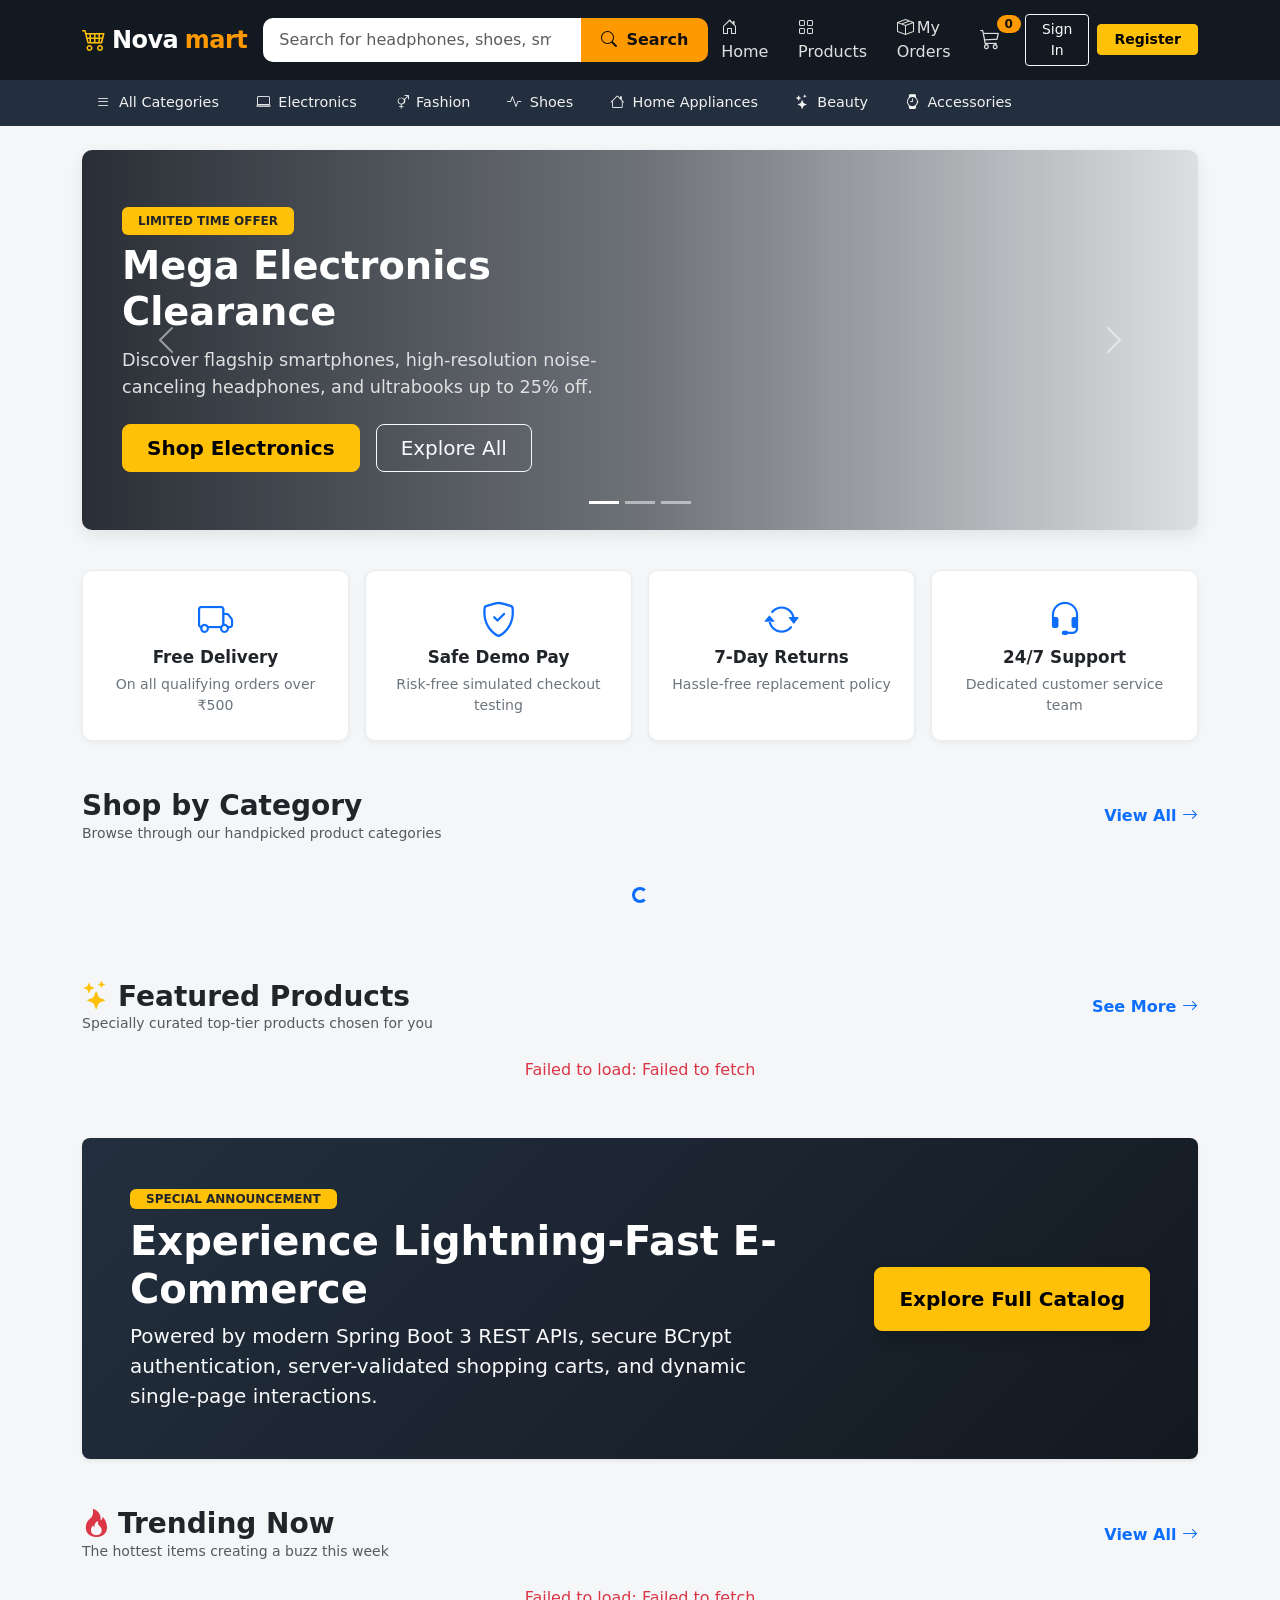
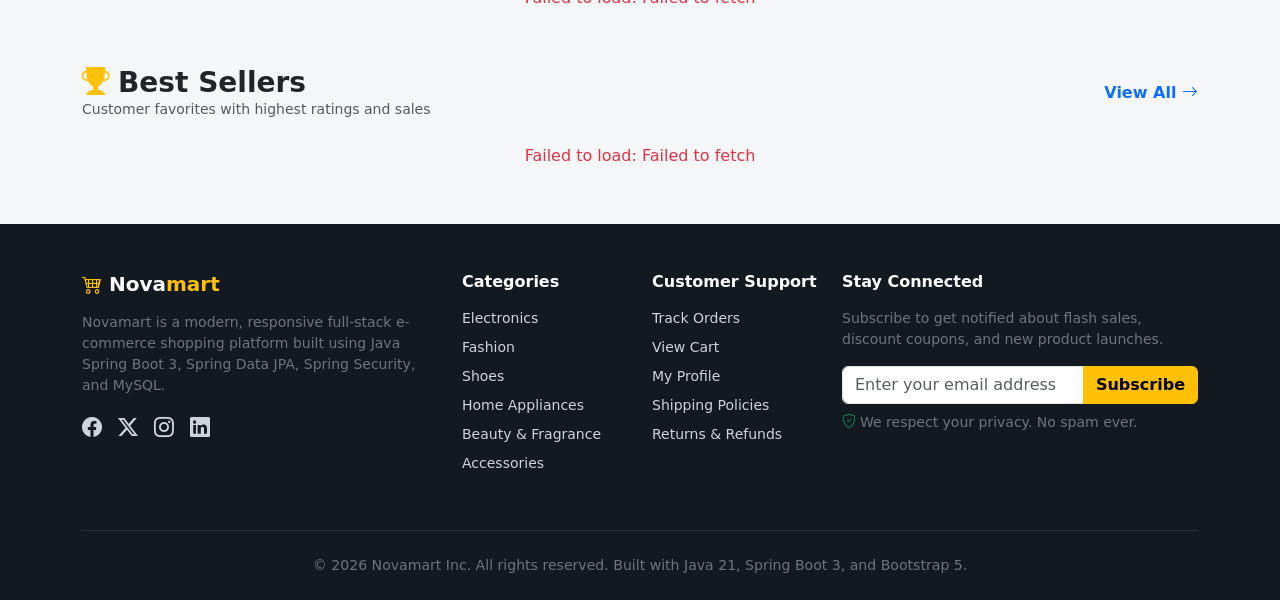
<file: frontend/index.html>
<!DOCTYPE html>
<html lang="en">
<head>
  <meta charset="UTF-8">
  <meta name="viewport" content="width=device-width, initial-scale=1.0">
  <title>Novamart — Premium Online Shopping Platform</title>
  <!-- Bootstrap 5 CSS -->
  <link href="https://cdn.jsdelivr.net/npm/bootstrap@5.3.3/dist/css/bootstrap.min.css" rel="stylesheet">
  <!-- Bootstrap Icons -->
  <link href="https://cdn.jsdelivr.net/npm/bootstrap-icons@1.11.3/font/bootstrap-icons.min.css" rel="stylesheet">
  <!-- Custom CSS -->
  <link rel="stylesheet" href="css/style.css">
</head>
<body>

  <!-- Top Navigation Bar -->
  <nav class="navbar navbar-expand-lg navbar-dark navbar-top sticky-top">
    <div class="container">
      <a class="navbar-brand brand-logo" href="index.html">
        <i class="bi bi-cart4 text-warning"></i> Nova<span class="logo-accent">mart</span>
      </a>

      <button class="navbar-toggler border-0" type="button" data-bs-toggle="collapse" data-bs-target="#navMainContent" aria-controls="navMainContent" aria-expanded="false" aria-label="Toggle navigation">
        <span class="navbar-toggler-icon"></span>
      </button>

      <div class="collapse navbar-collapse" id="navMainContent">
        <!-- Global Search Bar -->
        <form class="d-flex mx-auto nav-search-bar my-2 my-lg-0" id="globalSearchForm">
          <div class="input-group">
            <input class="form-control" type="search" id="globalSearchInput" placeholder="Search for headphones, shoes, smartphones, apparel..." aria-label="Search">
            <button class="btn btn-search" type="submit">
              <i class="bi bi-search me-1"></i> Search
            </button>
          </div>
        </form>

        <!-- Right Action Links -->
        <ul class="navbar-nav align-items-lg-center gap-1">
          <li class="nav-item">
            <a class="nav-link nav-link-custom" href="index.html"><i class="bi bi-house-door me-1"></i>Home</a>
          </li>
          <li class="nav-item">
            <a class="nav-link nav-link-custom" href="products.html"><i class="bi bi-grid me-1"></i>Products</a>
          </li>
          <li class="nav-item">
            <a class="nav-link nav-link-custom" href="orders.html"><i class="bi bi-box-seam me-1"></i>My Orders</a>
          </li>
          <li class="nav-item">
            <a class="nav-link nav-link-custom cart-btn-link" href="cart.html">
              <i class="bi bi-cart3 fs-5"></i>
              <span class="d-lg-none">Cart</span>
              <span class="cart-badge-pill" id="cartBadge">0</span>
            </a>
          </li>
          <!-- User / Auth container populated via JavaScript -->
          <li class="nav-item ms-lg-2" id="navUserContainer">
            <a href="login.html" class="btn btn-outline-light btn-sm px-3">Sign In</a>
          </li>
        </ul>
      </div>
    </div>
  </nav>

  <!-- Secondary Category Shortcut Strip -->
  <div class="navbar-categories-bar">
    <div class="container d-flex gap-2">
      <a href="products.html"><i class="bi bi-list me-1"></i> All Categories</a>
      <a href="products.html?categoryId=1"><i class="bi bi-laptop me-1"></i> Electronics</a>
      <a href="products.html?categoryId=2"><i class="bi bi-gender-ambiguous me-1"></i> Fashion</a>
      <a href="products.html?categoryId=3"><i class="bi bi-activity me-1"></i> Shoes</a>
      <a href="products.html?categoryId=4"><i class="bi bi-house me-1"></i> Home Appliances</a>
      <a href="products.html?categoryId=5"><i class="bi bi-stars me-1"></i> Beauty</a>
      <a href="products.html?categoryId=6"><i class="bi bi-watch me-1"></i> Accessories</a>
    </div>
  </div>

  <main>
    <div class="container">
      <!-- Hero Banner Carousel -->
      <div id="heroCarousel" class="carousel slide hero-banner-carousel" data-bs-ride="carousel">
        <div class="carousel-indicators">
          <button type="button" data-bs-target="#heroCarousel" data-bs-slide-to="0" class="active" aria-current="true" aria-label="Slide 1"></button>
          <button type="button" data-bs-target="#heroCarousel" data-bs-slide-to="1" aria-label="Slide 2"></button>
          <button type="button" data-bs-target="#heroCarousel" data-bs-slide-to="2" aria-label="Slide 3"></button>
        </div>
        <div class="carousel-inner">
          <div class="carousel-item active">
            <div class="hero-slide" style="background-image: url('https://images.unsplash.com/photo-1505740420928-5e560c06d30e?auto=format&fit=crop&w=1400&q=80');">
              <div class="hero-overlay"></div>
              <div class="hero-content">
                <span class="badge bg-warning text-dark px-3 py-2 fw-bold mb-2">LIMITED TIME OFFER</span>
                <h1>Mega Electronics Clearance</h1>
                <p>Discover flagship smartphones, high-resolution noise-canceling headphones, and ultrabooks up to 25% off.</p>
                <div class="d-flex gap-3">
                  <a href="products.html?categoryId=1" class="btn btn-warning btn-lg fw-bold px-4">Shop Electronics</a>
                  <a href="products.html" class="btn btn-outline-light btn-lg px-4">Explore All</a>
                </div>
              </div>
            </div>
          </div>
          <div class="carousel-item">
            <div class="hero-slide" style="background-image: url('https://images.unsplash.com/photo-1445205170230-053b83016050?auto=format&fit=crop&w=1400&q=80');">
              <div class="hero-overlay"></div>
              <div class="hero-content">
                <span class="badge bg-danger px-3 py-2 fw-bold mb-2">AUTUMN COLLECTION</span>
                <h1>Modern Fashion & Designer Apparel</h1>
                <p>Upgrade your everyday wardrobe with premium fabrics, tailored denim, and cozy merino knitwear.</p>
                <div class="d-flex gap-3">
                  <a href="products.html?categoryId=2" class="btn btn-danger btn-lg fw-bold px-4">Shop Fashion</a>
                  <a href="products.html" class="btn btn-outline-light btn-lg px-4">All Deals</a>
                </div>
              </div>
            </div>
          </div>
          <div class="carousel-item">
            <div class="hero-slide" style="background-image: url('https://images.unsplash.com/photo-1542291026-7eec264c27ff?auto=format&fit=crop&w=1400&q=80');">
              <div class="hero-overlay"></div>
              <div class="hero-content">
                <span class="badge bg-primary px-3 py-2 fw-bold mb-2">ATHLETIC GEAR</span>
                <h1>Step into Supreme Comfort</h1>
                <p>Performance running footwear, leather boots, and classic casual sneakers designed for maximum durability.</p>
                <div class="d-flex gap-3">
                  <a href="products.html?categoryId=3" class="btn btn-primary btn-lg fw-bold px-4">Shop Shoes</a>
                  <a href="products.html" class="btn btn-outline-light btn-lg px-4">Browse Catalog</a>
                </div>
              </div>
            </div>
          </div>
        </div>
        <button class="carousel-control-prev" type="button" data-bs-target="#heroCarousel" data-bs-slide="prev">
          <span class="carousel-control-prev-icon" aria-hidden="true"></span>
          <span class="visually-hidden">Previous</span>
        </button>
        <button class="carousel-control-next" type="button" data-bs-target="#heroCarousel" data-bs-slide="next">
          <span class="carousel-control-next-icon" aria-hidden="true"></span>
          <span class="visually-hidden">Next</span>
        </button>
      </div>

      <!-- Trust Badges Strip -->
      <div class="row g-3 my-4">
        <div class="col-6 col-md-3">
          <div class="feature-box">
            <i class="bi bi-truck"></i>
            <h5>Free Delivery</h5>
            <p>On all qualifying orders over ₹500</p>
          </div>
        </div>
        <div class="col-6 col-md-3">
          <div class="feature-box">
            <i class="bi bi-shield-check"></i>
            <h5>Safe Demo Pay</h5>
            <p>Risk-free simulated checkout testing</p>
          </div>
        </div>
        <div class="col-6 col-md-3">
          <div class="feature-box">
            <i class="bi bi-arrow-repeat"></i>
            <h5>7-Day Returns</h5>
            <p>Hassle-free replacement policy</p>
          </div>
        </div>
        <div class="col-6 col-md-3">
          <div class="feature-box">
            <i class="bi bi-headset"></i>
            <h5>24/7 Support</h5>
            <p>Dedicated customer service team</p>
          </div>
        </div>
      </div>

      <!-- Popular Categories Section -->
      <section class="my-5">
        <div class="d-flex justify-content-between align-items-center mb-3">
          <div>
            <h3 class="fw-bold mb-0">Shop by Category</h3>
            <p class="text-muted small mb-0">Browse through our handpicked product categories</p>
          </div>
          <a href="products.html" class="text-decoration-none fw-semibold">View All <i class="bi bi-arrow-right"></i></a>
        </div>
        <div class="row g-3" id="homeCategoriesGrid">
          <!-- Populated dynamically via JS -->
          <div class="col-12 text-center py-4">
            <div class="spinner-border spinner-border-sm text-primary"></div>
          </div>
        </div>
      </section>

      <!-- Featured Products Section -->
      <section class="my-5">
        <div class="d-flex justify-content-between align-items-center mb-3">
          <div>
            <h3 class="fw-bold mb-0"><i class="bi bi-stars text-warning me-2"></i>Featured Products</h3>
            <p class="text-muted small mb-0">Specially curated top-tier products chosen for you</p>
          </div>
          <a href="products.html" class="text-decoration-none fw-semibold">See More <i class="bi bi-arrow-right"></i></a>
        </div>
        <div class="row g-3" id="homeFeaturedGrid">
          <div class="col-12 text-center py-4">
            <div class="spinner-border text-primary"></div>
          </div>
        </div>
      </section>

      <!-- Promo Banner CTA -->
      <div class="p-4 p-md-5 my-5 rounded-3 text-white bg-dark shadow-sm" style="background: linear-gradient(135deg, #232f3e 0%, #131921 100%);">
        <div class="row align-items-center g-4">
          <div class="col-lg-8">
            <span class="badge bg-warning text-dark px-3 py-1 fw-bold mb-2">SPECIAL ANNOUNCEMENT</span>
            <h2 class="display-6 fw-bold">Experience Lightning-Fast E-Commerce</h2>
            <p class="lead text-light mb-0">Powered by modern Spring Boot 3 REST APIs, secure BCrypt authentication, server-validated shopping carts, and dynamic single-page interactions.</p>
          </div>
          <div class="col-lg-4 text-lg-end">
            <a href="products.html" class="btn btn-warning btn-lg fw-bold px-4 py-3 shadow">Explore Full Catalog</a>
          </div>
        </div>
      </div>

      <!-- Trending Products Section -->
      <section class="my-5">
        <div class="d-flex justify-content-between align-items-center mb-3">
          <div>
            <h3 class="fw-bold mb-0"><i class="bi bi-fire text-danger me-2"></i>Trending Now</h3>
            <p class="text-muted small mb-0">The hottest items creating a buzz this week</p>
          </div>
          <a href="products.html" class="text-decoration-none fw-semibold">View All <i class="bi bi-arrow-right"></i></a>
        </div>
        <div class="row g-3" id="homeTrendingGrid">
          <div class="col-12 text-center py-4">
            <div class="spinner-border text-primary"></div>
          </div>
        </div>
      </section>

      <!-- Best-Selling Products Section -->
      <section class="my-5">
        <div class="d-flex justify-content-between align-items-center mb-3">
          <div>
            <h3 class="fw-bold mb-0"><i class="bi bi-trophy-fill text-warning me-2"></i>Best Sellers</h3>
            <p class="text-muted small mb-0">Customer favorites with highest ratings and sales</p>
          </div>
          <a href="products.html" class="text-decoration-none fw-semibold">View All <i class="bi bi-arrow-right"></i></a>
        </div>
        <div class="row g-3" id="homeBestSellersGrid">
          <div class="col-12 text-center py-4">
            <div class="spinner-border text-primary"></div>
          </div>
        </div>
      </section>

    </div>
  </main>

  <!-- Footer -->
  <footer>
    <div class="container">
      <div class="row g-4">
        <div class="col-lg-4 col-md-6">
          <h5 class="text-white fw-bold mb-3">
            <i class="bi bi-cart4 text-warning"></i> Nova<span class="text-warning">mart</span>
          </h5>
          <p class="small text-secondary">
            Novamart is a modern, responsive full-stack e-commerce shopping platform built using Java Spring Boot 3, Spring Data JPA, Spring Security, and MySQL.
          </p>
          <div class="d-flex gap-3 fs-5 mt-3">
            <a href="#"><i class="bi bi-facebook"></i></a>
            <a href="#"><i class="bi bi-twitter-x"></i></a>
            <a href="#"><i class="bi bi-instagram"></i></a>
            <a href="#"><i class="bi bi-linkedin"></i></a>
          </div>
        </div>

        <div class="col-lg-2 col-md-6 col-6">
          <h6 class="text-white fw-bold mb-3">Categories</h6>
          <ul class="list-unstyled small">
            <li class="mb-2"><a href="products.html?categoryId=1">Electronics</a></li>
            <li class="mb-2"><a href="products.html?categoryId=2">Fashion</a></li>
            <li class="mb-2"><a href="products.html?categoryId=3">Shoes</a></li>
            <li class="mb-2"><a href="products.html?categoryId=4">Home Appliances</a></li>
            <li class="mb-2"><a href="products.html?categoryId=5">Beauty & Fragrance</a></li>
            <li class="mb-2"><a href="products.html?categoryId=6">Accessories</a></li>
          </ul>
        </div>

        <div class="col-lg-2 col-md-6 col-6">
          <h6 class="text-white fw-bold mb-3">Customer Support</h6>
          <ul class="list-unstyled small">
            <li class="mb-2"><a href="orders.html">Track Orders</a></li>
            <li class="mb-2"><a href="cart.html">View Cart</a></li>
            <li class="mb-2"><a href="profile.html">My Profile</a></li>
            <li class="mb-2"><a href="#">Shipping Policies</a></li>
            <li class="mb-2"><a href="#">Returns & Refunds</a></li>
          </ul>
        </div>

        <div class="col-lg-4 col-md-6">
          <h6 class="text-white fw-bold mb-3">Stay Connected</h6>
          <p class="small text-secondary">Subscribe to get notified about flash sales, discount coupons, and new product launches.</p>
          <div class="input-group mb-2">
            <input type="email" class="form-control" placeholder="Enter your email address">
            <button class="btn btn-warning fw-bold" type="button">Subscribe</button>
          </div>
          <div class="small text-secondary mt-2">
            <i class="bi bi-shield-check text-success me-1"></i>We respect your privacy. No spam ever.
          </div>
        </div>
      </div>

      <div class="footer-bottom">
        <p class="mb-0 text-secondary">&copy; 2026 Novamart Inc. All rights reserved. Built with Java 21, Spring Boot 3, and Bootstrap 5.</p>
      </div>
    </div>
  </footer>

  <!-- Bootstrap JS Bundle -->
  <script src="https://cdn.jsdelivr.net/npm/bootstrap@5.3.3/dist/js/bootstrap.bundle.min.js"></script>
  <!-- App JS -->
  <script src="js/app.js"></script>
  <!-- Home Page Script -->
  <script>
    document.addEventListener('DOMContentLoaded', async () => {
      // 1. Load Categories
      try {
        const catRes = await apiRequest('/categories');
        const catGrid = document.getElementById('homeCategoriesGrid');
        if (catRes && catRes.data && catGrid) {
          catGrid.innerHTML = catRes.data.map(c => `
            <div class="col-6 col-md-4 col-lg-2">
              <a href="products.html?categoryId=${c.id}" class="category-card">
                <div class="category-img-wrapper">
                  <img src="${c.imageUrl || DEFAULT_PRODUCT_IMAGE}" alt="${c.name}" onerror="this.onerror=null;this.src='${DEFAULT_PRODUCT_IMAGE}'">
                </div>
                <h6 class="category-name">${c.name}</h6>
                <div class="text-muted small">${c.productCount} items</div>
              </a>
            </div>
          `).join('');
        }
      } catch (err) {
        console.error('Failed to load categories', err);
      }

      // 2. Load Featured Products
      loadSectionProducts('/products/featured', 'homeFeaturedGrid');

      // 3. Load Trending Products
      loadSectionProducts('/products/trending', 'homeTrendingGrid');

      // 4. Load Best Sellers
      loadSectionProducts('/products/best-sellers', 'homeBestSellersGrid');
    });

    async function loadSectionProducts(endpoint, targetElementId) {
      const container = document.getElementById(targetElementId);
      if (!container) return;

      try {
        const res = await apiRequest(endpoint);
        const products = res.data || [];

        if (products.length === 0) {
          container.innerHTML = `<div class="col-12 text-center text-muted py-3">No products available in this section.</div>`;
          return;
        }

        // Show up to 4 items in section
        container.innerHTML = products.slice(0, 4).map(p => `
          <div class="col-sm-6 col-lg-3 mb-3">
            <div class="product-card">
              <div class="product-badge-group">
                ${p.discountPercent > 0 ? `<span class="badge-discount">${p.discountPercent}% OFF</span>` : ''}
              </div>
              <div class="product-img-box">
                <img src="${p.imageUrl || DEFAULT_PRODUCT_IMAGE}" alt="${p.name}" onerror="this.onerror=null;this.src='${DEFAULT_PRODUCT_IMAGE}'">
              </div>
              <div class="product-body">
                <div class="product-category-tag">${p.category ? p.category.name : 'Store'}</div>
                <a href="product-details.html?id=${p.id}" class="product-title" title="${p.name}">${p.name}</a>
                <div class="product-rating">
                  <span class="rating-stars">${renderStars(p.rating)}</span>
                  <span class="rating-count">(${p.reviewCount})</span>
                </div>
                <div class="product-pricing">
                  <span class="price-final">${formatCurrency(p.discountedPrice)}</span>
                  ${p.discountPercent > 0 ? `<span class="price-orig">${formatCurrency(p.price)}</span>` : ''}
                </div>
                <div class="product-actions">
                  <button class="btn btn-add-cart" onclick="handleAddToCart(${p.id}, 1)">
                    <i class="bi bi-cart-plus"></i> Add
                  </button>
                  <a href="product-details.html?id=${p.id}" class="btn btn-view-product" title="View Details">
                    <i class="bi bi-eye"></i>
                  </a>
                </div>
              </div>
            </div>
          </div>
        `).join('');
      } catch (err) {
        container.innerHTML = `<div class="col-12 text-danger text-center py-2">Failed to load: ${err.message}</div>`;
      }
    }
  </script>
</body>
</html>
</file>
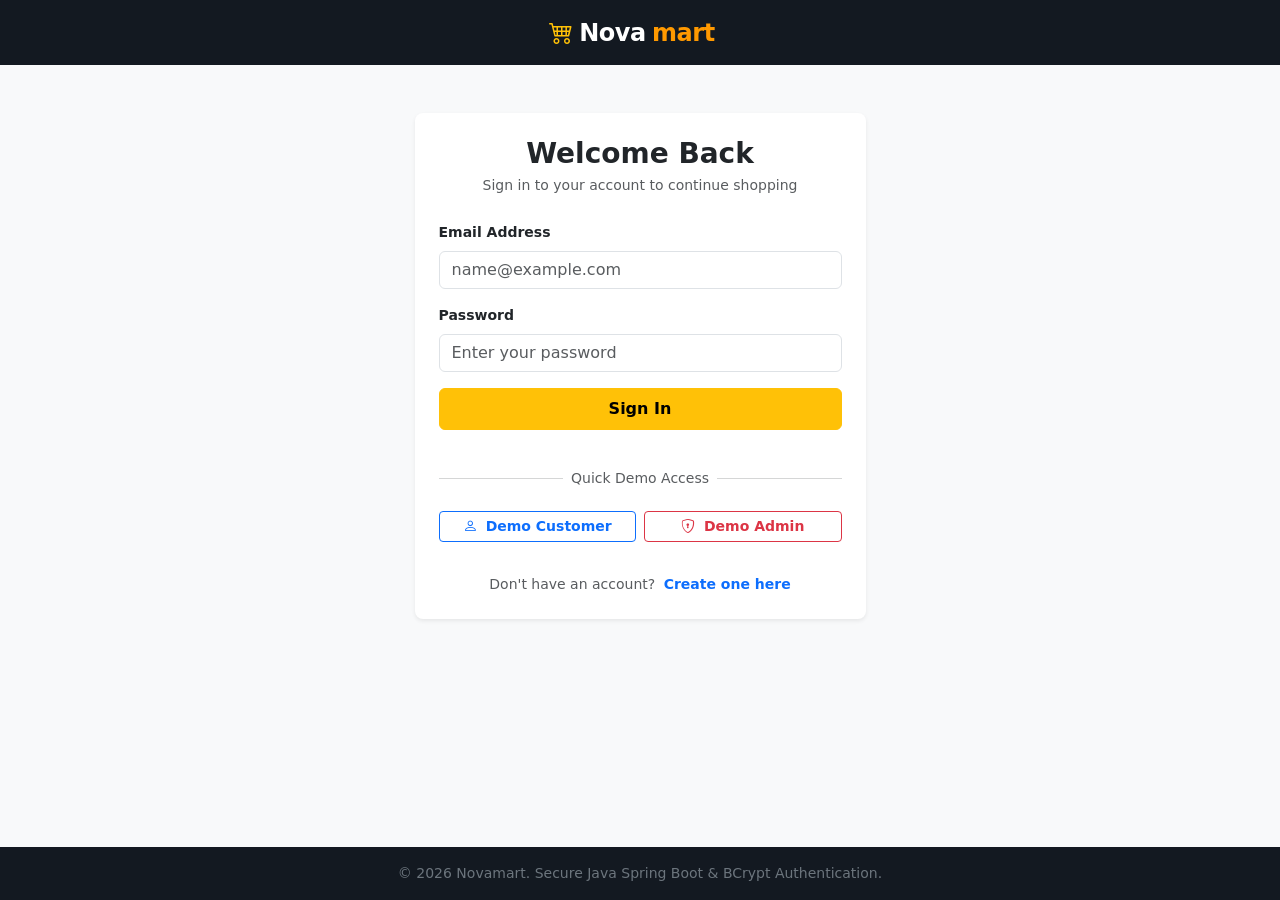
<file: frontend/admin.html>
<!DOCTYPE html>
<html lang="en">
<head>
  <meta charset="UTF-8">
  <meta name="viewport" content="width=device-width, initial-scale=1.0">
  <title>Admin Dashboard — Novamart Administration</title>
  <link href="https://cdn.jsdelivr.net/npm/bootstrap@5.3.3/dist/css/bootstrap.min.css" rel="stylesheet">
  <link href="https://cdn.jsdelivr.net/npm/bootstrap-icons@1.11.3/font/bootstrap-icons.min.css" rel="stylesheet">
  <link rel="stylesheet" href="css/style.css">
</head>
<body class="bg-light">

  <!-- Top Navigation Bar -->
  <nav class="navbar navbar-expand-lg navbar-dark navbar-top sticky-top">
    <div class="container">
      <a class="navbar-brand brand-logo" href="index.html">
        <i class="bi bi-cart4 text-warning"></i> Nova<span class="logo-accent">mart</span>
        <span class="badge bg-danger ms-2 fs-6">Admin Portal</span>
      </a>

      <button class="navbar-toggler border-0" type="button" data-bs-toggle="collapse" data-bs-target="#navMainContent">
        <span class="navbar-toggler-icon"></span>
      </button>

      <div class="collapse navbar-collapse" id="navMainContent">
        <ul class="navbar-nav ms-auto align-items-lg-center gap-2">
          <li class="nav-item"><a class="nav-link nav-link-custom" href="index.html"><i class="bi bi-shop me-1"></i>Storefront</a></li>
          <li class="nav-item"><a class="nav-link nav-link-custom" href="products.html"><i class="bi bi-grid me-1"></i>Products</a></li>
          <li class="nav-item ms-lg-2" id="navUserContainer">
            <a href="login.html" class="btn btn-outline-light btn-sm px-3">Sign In</a>
          </li>
        </ul>
      </div>
    </div>
  </nav>

  <main class="py-4">
    <div class="container">

      <!-- Header Title -->
      <div class="d-flex justify-content-between align-items-center mb-4">
        <div>
          <h2 class="fw-bold mb-0">Administrator Dashboard</h2>
          <p class="text-muted small mb-0">Manage catalog products, categories, stock, and fulfill customer orders</p>
        </div>
        <div class="d-flex gap-2">
          <button class="btn btn-primary btn-sm fw-semibold" data-bs-toggle="modal" data-bs-target="#addProductModal">
            <i class="bi bi-plus-circle me-1"></i> Add Product
          </button>
          <button class="btn btn-outline-primary btn-sm fw-semibold" data-bs-toggle="modal" data-bs-target="#addCategoryModal">
            <i class="bi bi-folder-plus me-1"></i> Add Category
          </button>
        </div>
      </div>

      <!-- Overview Stats Cards -->
      <div class="row g-3 mb-4">
        <div class="col-sm-6 col-lg-2">
          <div class="admin-stat-card">
            <div class="stat-icon primary"><i class="bi bi-boxes"></i></div>
            <div>
              <div class="stat-title">Products</div>
              <div class="stat-value" id="statTotalProducts">0</div>
            </div>
          </div>
        </div>
        <div class="col-sm-6 col-lg-2">
          <div class="admin-stat-card">
            <div class="stat-icon success"><i class="bi bi-people"></i></div>
            <div>
              <div class="stat-title">Customers</div>
              <div class="stat-value" id="statTotalCustomers">0</div>
            </div>
          </div>
        </div>
        <div class="col-sm-6 col-lg-2">
          <div class="admin-stat-card">
            <div class="stat-icon info"><i class="bi bi-receipt"></i></div>
            <div>
              <div class="stat-title">Orders</div>
              <div class="stat-value" id="statTotalOrders">0</div>
            </div>
          </div>
        </div>
        <div class="col-sm-6 col-lg-3">
          <div class="admin-stat-card">
            <div class="stat-icon success"><i class="bi bi-currency-rupee"></i></div>
            <div>
              <div class="stat-title">Total Revenue</div>
              <div class="stat-value fs-4" id="statTotalRevenue">₹0.00</div>
            </div>
          </div>
        </div>
        <div class="col-sm-6 col-lg-1-5 col-lg-3">
          <div class="admin-stat-card">
            <div class="stat-icon warning"><i class="bi bi-clock-history"></i></div>
            <div>
              <div class="stat-title">Pending Orders</div>
              <div class="stat-value" id="statPendingOrders">0</div>
            </div>
          </div>
        </div>
      </div>

      <!-- Navigation Tabs -->
      <ul class="nav nav-pills mb-3 bg-white p-2 rounded-3 shadow-sm" id="adminTab" role="tablist">
        <li class="nav-item" role="presentation">
          <button class="nav-link active fw-bold" id="products-tab" data-bs-toggle="tab" data-bs-target="#tab-products" type="button" role="tab">
            <i class="bi bi-box-seam me-1"></i> Products Catalog
          </button>
        </li>
        <li class="nav-item" role="presentation">
          <button class="nav-link fw-bold" id="orders-tab" data-bs-toggle="tab" data-bs-target="#tab-orders" type="button" role="tab">
            <i class="bi bi-cart-check me-1"></i> Customer Orders
          </button>
        </li>
        <li class="nav-item" role="presentation">
          <button class="nav-link fw-bold" id="categories-tab" data-bs-toggle="tab" data-bs-target="#tab-categories" type="button" role="tab">
            <i class="bi bi-tags me-1"></i> Categories
          </button>
        </li>
      </ul>

      <!-- Tab Contents -->
      <div class="tab-content" id="adminTabContent">

        <!-- 1. Products Tab -->
        <div class="tab-pane fade show active" id="tab-products" role="tabpanel">
          <div class="card border-0 shadow-sm rounded-3">
            <div class="card-body p-0">
              <div class="table-responsive">
                <table class="table table-hover align-middle mb-0">
                  <thead class="table-light">
                    <tr>
                      <th>ID</th>
                      <th>Product</th>
                      <th>Price</th>
                      <th>Stock</th>
                      <th>Rating</th>
                      <th>Actions</th>
                    </tr>
                  </thead>
                  <tbody id="adminProductsTableBody">
                    <tr><td colspan="6" class="text-center py-4">Loading catalog...</td></tr>
                  </tbody>
                </table>
              </div>
            </div>
          </div>
        </div>

        <!-- 2. Orders Tab -->
        <div class="tab-pane fade" id="tab-orders" role="tabpanel">
          <div class="card border-0 shadow-sm rounded-3">
            <div class="card-body p-0">
              <div class="table-responsive">
                <table class="table table-hover align-middle mb-0">
                  <thead class="table-light">
                    <tr>
                      <th>Order ID</th>
                      <th>Customer</th>
                      <th>Date</th>
                      <th>Total</th>
                      <th>Status & Lifecycle</th>
                      <th>Actions</th>
                    </tr>
                  </thead>
                  <tbody id="adminOrdersTableBody">
                    <tr><td colspan="6" class="text-center py-4">Loading orders...</td></tr>
                  </tbody>
                </table>
              </div>
            </div>
          </div>
        </div>

        <!-- 3. Categories Tab -->
        <div class="tab-pane fade" id="tab-categories" role="tabpanel">
          <div class="card border-0 shadow-sm rounded-3">
            <div class="card-body p-0">
              <div class="table-responsive">
                <table class="table table-hover align-middle mb-0">
                  <thead class="table-light">
                    <tr>
                      <th>ID</th>
                      <th>Category</th>
                      <th>Description</th>
                      <th>Products Count</th>
                      <th>Status</th>
                      <th>Actions</th>
                    </tr>
                  </thead>
                  <tbody id="adminCategoriesTableBody">
                    <tr><td colspan="6" class="text-center py-4">Loading categories...</td></tr>
                  </tbody>
                </table>
              </div>
            </div>
          </div>
        </div>

      </div>

    </div>
  </main>

  <!-- Add Product Modal -->
  <div class="modal fade" id="addProductModal" tabindex="-1">
    <div class="modal-dialog modal-lg">
      <div class="modal-content">
        <form id="addProductForm">
          <div class="modal-header">
            <h5 class="modal-title fw-bold">Add New Product</h5>
            <button type="button" class="btn-close" data-bs-dismiss="modal"></button>
          </div>
          <div class="modal-body">
            <div class="row g-3">
              <div class="col-md-8">
                <label class="form-label small fw-semibold">Product Name *</label>
                <input type="text" class="form-control" id="prodName" required placeholder="e.g. Sony WH-1000XM5">
              </div>
              <div class="col-md-4">
                <label class="form-label small fw-semibold">Category *</label>
                <select class="form-select" id="productCategorySelect" required></select>
              </div>
              <div class="col-12">
                <label class="form-label small fw-semibold">Description *</label>
                <textarea class="form-control" id="prodDesc" rows="3" required placeholder="Detailed specifications..."></textarea>
              </div>
              <div class="col-md-4">
                <label class="form-label small fw-semibold">Price (₹) *</label>
                <input type="number" step="0.01" class="form-control" id="prodPrice" required min="0.01">
              </div>
              <div class="col-md-4">
                <label class="form-label small fw-semibold">Discount (%)</label>
                <input type="number" class="form-control" id="prodDiscount" value="0" min="0" max="100">
              </div>
              <div class="col-md-4">
                <label class="form-label small fw-semibold">Stock Quantity *</label>
                <input type="number" class="form-control" id="prodStock" value="10" min="0" required>
              </div>
              <div class="col-12">
                <label class="form-label small fw-semibold">Image URL</label>
                <input type="url" class="form-control" id="prodImage" placeholder="https://images.unsplash.com/...">
              </div>
              <div class="col-12">
                <div class="d-flex gap-4">
                  <div class="form-check">
                    <input class="form-check-input" type="checkbox" id="prodFeatured">
                    <label class="form-check-label" for="prodFeatured">Featured</label>
                  </div>
                  <div class="form-check">
                    <input class="form-check-input" type="checkbox" id="prodTrending">
                    <label class="form-check-label" for="prodTrending">Trending</label>
                  </div>
                  <div class="form-check">
                    <input class="form-check-input" type="checkbox" id="prodBestSeller">
                    <label class="form-check-label" for="prodBestSeller">Best Seller</label>
                  </div>
                </div>
              </div>
            </div>
          </div>
          <div class="modal-footer">
            <button type="button" class="btn btn-secondary" data-bs-dismiss="modal">Cancel</button>
            <button type="submit" class="btn btn-primary fw-bold">Save Product</button>
          </div>
        </form>
      </div>
    </div>
  </div>

  <!-- Edit Product Modal -->
  <div class="modal fade" id="editProductModal" tabindex="-1">
    <div class="modal-dialog modal-lg">
      <div class="modal-content">
        <form id="editProductForm">
          <input type="hidden" id="editProdId">
          <div class="modal-header">
            <h5 class="modal-title fw-bold">Edit Product</h5>
            <button type="button" class="btn-close" data-bs-dismiss="modal"></button>
          </div>
          <div class="modal-body">
            <div class="row g-3">
              <div class="col-md-8">
                <label class="form-label small fw-semibold">Product Name *</label>
                <input type="text" class="form-control" id="editProdName" required>
              </div>
              <div class="col-md-4">
                <label class="form-label small fw-semibold">Category *</label>
                <select class="form-select" id="editProductCategorySelect" required></select>
              </div>
              <div class="col-12">
                <label class="form-label small fw-semibold">Description *</label>
                <textarea class="form-control" id="editProdDesc" rows="3" required></textarea>
              </div>
              <div class="col-md-4">
                <label class="form-label small fw-semibold">Price (₹) *</label>
                <input type="number" step="0.01" class="form-control" id="editProdPrice" required min="0.01">
              </div>
              <div class="col-md-4">
                <label class="form-label small fw-semibold">Discount (%)</label>
                <input type="number" class="form-control" id="editProdDiscount" min="0" max="100">
              </div>
              <div class="col-md-4">
                <label class="form-label small fw-semibold">Stock Quantity *</label>
                <input type="number" class="form-control" id="editProdStock" min="0" required>
              </div>
              <div class="col-12">
                <label class="form-label small fw-semibold">Image URL</label>
                <input type="url" class="form-control" id="editProdImage">
              </div>
              <div class="col-12">
                <div class="d-flex gap-4">
                  <div class="form-check">
                    <input class="form-check-input" type="checkbox" id="editProdFeatured">
                    <label class="form-check-label" for="editProdFeatured">Featured</label>
                  </div>
                  <div class="form-check">
                    <input class="form-check-input" type="checkbox" id="editProdTrending">
                    <label class="form-check-label" for="editProdTrending">Trending</label>
                  </div>
                  <div class="form-check">
                    <input class="form-check-input" type="checkbox" id="editProdBestSeller">
                    <label class="form-check-label" for="editProdBestSeller">Best Seller</label>
                  </div>
                </div>
              </div>
            </div>
          </div>
          <div class="modal-footer">
            <button type="button" class="btn btn-secondary" data-bs-dismiss="modal">Cancel</button>
            <button type="submit" class="btn btn-primary fw-bold">Update Product</button>
          </div>
        </form>
      </div>
    </div>
  </div>

  <!-- Add Category Modal -->
  <div class="modal fade" id="addCategoryModal" tabindex="-1">
    <div class="modal-dialog">
      <div class="modal-content">
        <form id="addCategoryForm">
          <div class="modal-header">
            <h5 class="modal-title fw-bold">Add Category</h5>
            <button type="button" class="btn-close" data-bs-dismiss="modal"></button>
          </div>
          <div class="modal-body">
            <div class="mb-3">
              <label class="form-label small fw-semibold">Category Name *</label>
              <input type="text" class="form-control" id="catName" required placeholder="e.g. Sports & Outdoors">
            </div>
            <div class="mb-3">
              <label class="form-label small fw-semibold">Description</label>
              <textarea class="form-control" id="catDesc" rows="2"></textarea>
            </div>
            <div class="mb-3">
              <label class="form-label small fw-semibold">Image URL</label>
              <input type="url" class="form-control" id="catImage">
            </div>
            <div class="form-check">
              <input class="form-check-input" type="checkbox" id="catActive" checked>
              <label class="form-check-label" for="catActive">Active Category</label>
            </div>
          </div>
          <div class="modal-footer">
            <button type="button" class="btn btn-secondary" data-bs-dismiss="modal">Cancel</button>
            <button type="submit" class="btn btn-primary fw-bold">Create Category</button>
          </div>
        </form>
      </div>
    </div>
  </div>

  <!-- Admin Order Details Modal -->
  <div class="modal fade" id="adminOrderDetailsModal" tabindex="-1">
    <div class="modal-dialog">
      <div class="modal-content">
        <div class="modal-header">
          <h5 class="modal-title fw-bold">Order Details</h5>
          <button type="button" class="btn-close" data-bs-dismiss="modal"></button>
        </div>
        <div class="modal-body" id="adminOrderDetailsContent"></div>
      </div>
    </div>
  </div>

  <script src="https://cdn.jsdelivr.net/npm/bootstrap@5.3.3/dist/js/bootstrap.bundle.min.js"></script>
  <script src="js/app.js"></script>
  <script src="js/auth.js"></script>
  <script src="js/admin.js"></script>
</body>
</html>
</file>
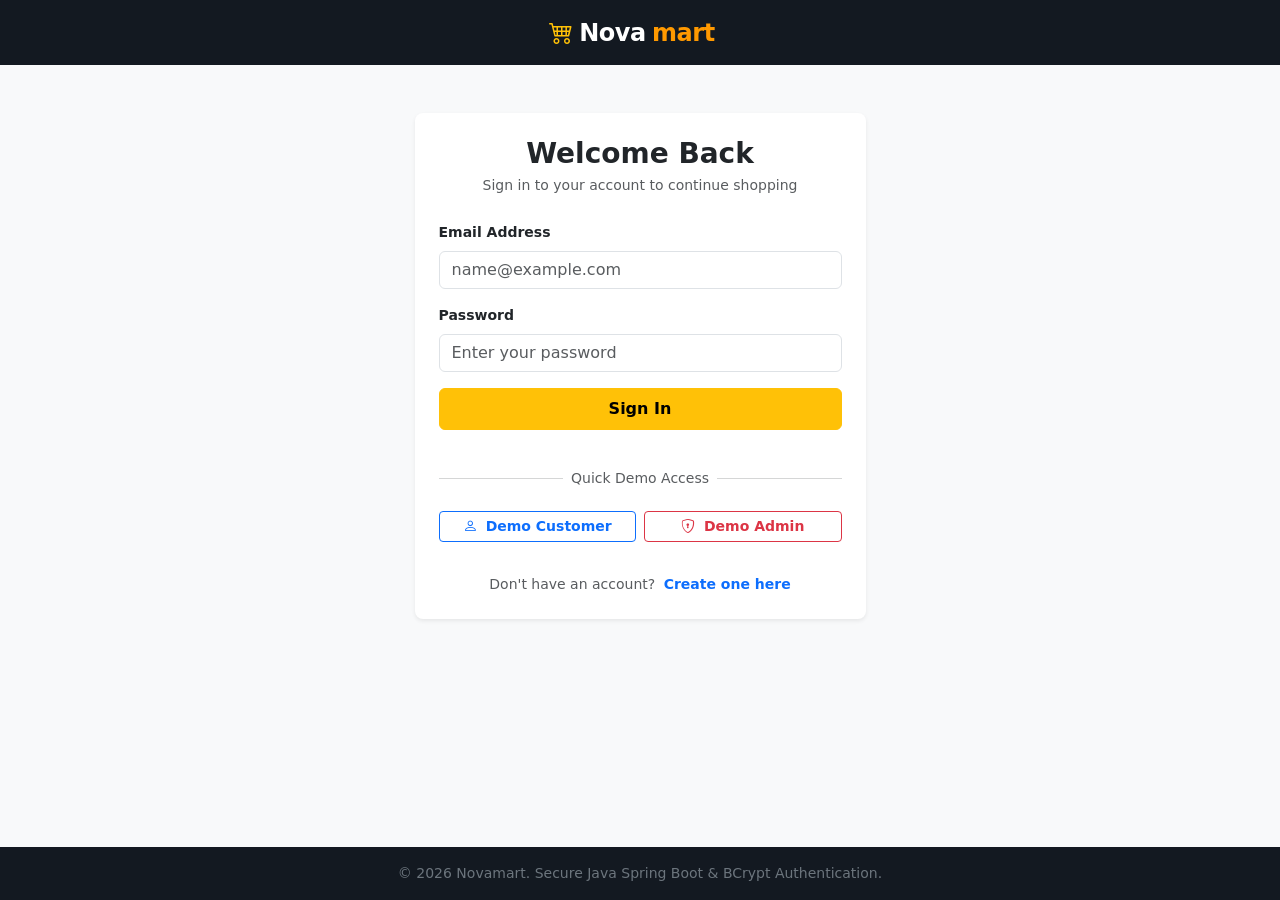
<file: frontend/cart.html>
<!DOCTYPE html>
<html lang="en">
<head>
  <meta charset="UTF-8">
  <meta name="viewport" content="width=device-width, initial-scale=1.0">
  <title>Shopping Cart — Novamart</title>
  <link href="https://cdn.jsdelivr.net/npm/bootstrap@5.3.3/dist/css/bootstrap.min.css" rel="stylesheet">
  <link href="https://cdn.jsdelivr.net/npm/bootstrap-icons@1.11.3/font/bootstrap-icons.min.css" rel="stylesheet">
  <link rel="stylesheet" href="css/style.css">
</head>
<body>

  <!-- Top Navigation Bar -->
  <nav class="navbar navbar-expand-lg navbar-dark navbar-top sticky-top">
    <div class="container">
      <a class="navbar-brand brand-logo" href="index.html">
        <i class="bi bi-cart4 text-warning"></i> Nova<span class="logo-accent">mart</span>
      </a>

      <button class="navbar-toggler border-0" type="button" data-bs-toggle="collapse" data-bs-target="#navMainContent">
        <span class="navbar-toggler-icon"></span>
      </button>

      <div class="collapse navbar-collapse" id="navMainContent">
        <form class="d-flex mx-auto nav-search-bar my-2 my-lg-0" id="globalSearchForm">
          <div class="input-group">
            <input class="form-control" type="search" id="globalSearchInput" placeholder="Search products..." aria-label="Search">
            <button class="btn btn-search" type="submit">
              <i class="bi bi-search me-1"></i> Search
            </button>
          </div>
        </form>

        <ul class="navbar-nav align-items-lg-center gap-1">
          <li class="nav-item"><a class="nav-link nav-link-custom" href="index.html">Home</a></li>
          <li class="nav-item"><a class="nav-link nav-link-custom" href="products.html">Products</a></li>
          <li class="nav-item"><a class="nav-link nav-link-custom" href="orders.html">My Orders</a></li>
          <li class="nav-item">
            <a class="nav-link nav-link-custom cart-btn-link active" href="cart.html">
              <i class="bi bi-cart3 fs-5"></i>
              <span class="d-lg-none">Cart</span>
              <span class="cart-badge-pill" id="cartBadge">0</span>
            </a>
          </li>
          <li class="nav-item ms-lg-2" id="navUserContainer">
            <a href="login.html" class="btn btn-outline-light btn-sm px-3">Sign In</a>
          </li>
        </ul>
      </div>
    </div>
  </nav>

  <main class="py-4">
    <div class="container">
      <!-- Breadcrumb -->
      <nav aria-label="breadcrumb" class="mb-3">
        <ol class="breadcrumb small">
          <li class="breadcrumb-item"><a href="index.html" class="text-decoration-none">Home</a></li>
          <li class="breadcrumb-item active" aria-current="page">Shopping Cart</li>
        </ol>
      </nav>

      <!-- Cart Dynamic Container -->
      <div id="cartMainContainer">
        <div class="col-12 text-center py-5">
          <div class="spinner-border text-primary" role="status">
            <span class="visually-hidden">Loading cart...</span>
          </div>
          <p class="mt-2 text-muted">Retrieving cart contents...</p>
        </div>
      </div>

    </div>
  </main>

  <!-- Footer -->
  <footer>
    <div class="container text-center">
      <p class="mb-0 text-secondary small">&copy; 2026 Novamart Inc. All rights reserved.</p>
    </div>
  </footer>

  <script src="https://cdn.jsdelivr.net/npm/bootstrap@5.3.3/dist/js/bootstrap.bundle.min.js"></script>
  <script src="js/app.js"></script>
  <script src="js/auth.js"></script>
  <script src="js/cart.js"></script>
</body>
</html>
</file>
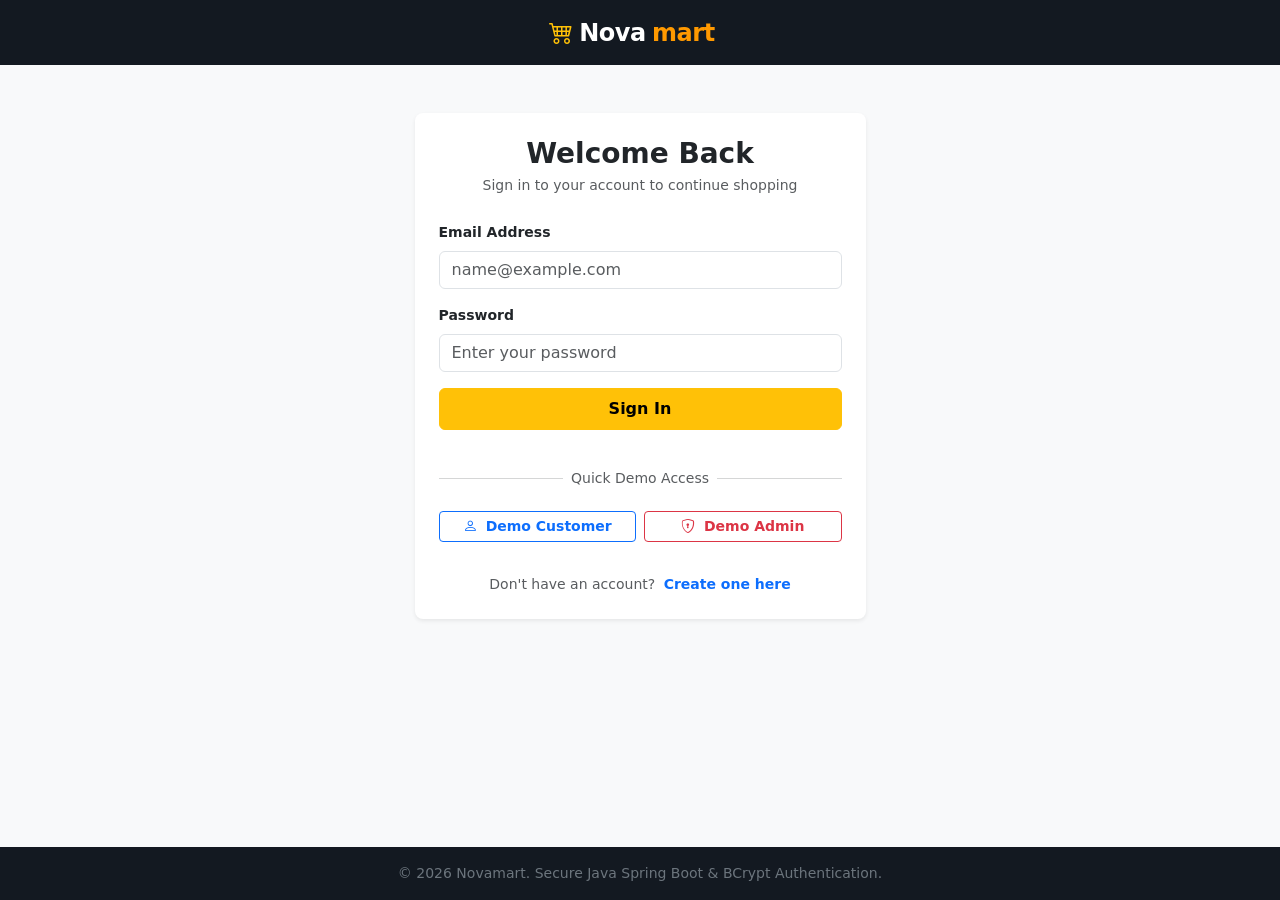
<file: frontend/checkout.html>
<!DOCTYPE html>
<html lang="en">
<head>
  <meta charset="UTF-8">
  <meta name="viewport" content="width=device-width, initial-scale=1.0">
  <title>Checkout & Payment — Novamart</title>
  <link href="https://cdn.jsdelivr.net/npm/bootstrap@5.3.3/dist/css/bootstrap.min.css" rel="stylesheet">
  <link href="https://cdn.jsdelivr.net/npm/bootstrap-icons@1.11.3/font/bootstrap-icons.min.css" rel="stylesheet">
  <link rel="stylesheet" href="css/style.css">
</head>
<body>

  <!-- Top Navigation Bar -->
  <nav class="navbar navbar-expand-lg navbar-dark navbar-top sticky-top">
    <div class="container">
      <a class="navbar-brand brand-logo" href="index.html">
        <i class="bi bi-cart4 text-warning"></i> Nova<span class="logo-accent">mart</span>
      </a>

      <button class="navbar-toggler border-0" type="button" data-bs-toggle="collapse" data-bs-target="#navMainContent">
        <span class="navbar-toggler-icon"></span>
      </button>

      <div class="collapse navbar-collapse" id="navMainContent">
        <ul class="navbar-nav ms-auto align-items-lg-center gap-1">
          <li class="nav-item"><a class="nav-link nav-link-custom" href="index.html">Home</a></li>
          <li class="nav-item"><a class="nav-link nav-link-custom" href="products.html">Products</a></li>
          <li class="nav-item"><a class="nav-link nav-link-custom" href="orders.html">My Orders</a></li>
          <li class="nav-item">
            <a class="nav-link nav-link-custom cart-btn-link" href="cart.html">
              <i class="bi bi-cart3 fs-5"></i>
              <span class="d-lg-none">Cart</span>
              <span class="cart-badge-pill" id="cartBadge">0</span>
            </a>
          </li>
          <li class="nav-item ms-lg-2" id="navUserContainer">
            <a href="login.html" class="btn btn-outline-light btn-sm px-3">Sign In</a>
          </li>
        </ul>
      </div>
    </div>
  </nav>

  <main class="py-4">
    <div class="container">
      <nav aria-label="breadcrumb" class="mb-3">
        <ol class="breadcrumb small">
          <li class="breadcrumb-item"><a href="index.html" class="text-decoration-none">Home</a></li>
          <li class="breadcrumb-item"><a href="cart.html" class="text-decoration-none">Cart</a></li>
          <li class="breadcrumb-item active" aria-current="page">Checkout</li>
        </ol>
      </nav>

      <div class="row g-4">
        <!-- Left: Shipping Address & Mock Payment -->
        <div class="col-lg-8">
          <form id="checkoutForm">
            <!-- Shipping Information Card -->
            <div class="card border-0 shadow-sm rounded-3 p-4 mb-4">
              <h5 class="fw-bold mb-3 border-bottom pb-2">
                <i class="bi bi-geo-alt text-primary me-2"></i>1. Shipping Address
              </h5>

              <div class="alert alert-danger d-none" id="checkoutAlert"></div>

              <div class="row g-3">
                <div class="col-md-6">
                  <label class="form-label fw-semibold small">Full Name *</label>
                  <input type="text" class="form-control" id="shipFullName" required placeholder="e.g. John Doe">
                </div>
                <div class="col-md-6">
                  <label class="form-label fw-semibold small">Phone Number *</label>
                  <input type="tel" class="form-control" id="shipPhone" required placeholder="e.g. +91 9876543210">
                </div>
                <div class="col-12">
                  <label class="form-label fw-semibold small">Street Address *</label>
                  <input type="text" class="form-control" id="shipStreet" required placeholder="Flat / House No., Apartment, Street">
                </div>
                <div class="col-md-4">
                  <label class="form-label fw-semibold small">City *</label>
                  <input type="text" class="form-control" id="shipCity" required placeholder="e.g. Mumbai">
                </div>
                <div class="col-md-4">
                  <label class="form-label fw-semibold small">State *</label>
                  <input type="text" class="form-control" id="shipState" required placeholder="e.g. Maharashtra">
                </div>
                <div class="col-md-4">
                  <label class="form-label fw-semibold small">ZIP / Postal Code *</label>
                  <input type="text" class="form-control" id="shipZip" required placeholder="e.g. 400001">
                </div>
                <div class="col-md-6">
                  <label class="form-label fw-semibold small">Country</label>
                  <input type="text" class="form-control" id="shipCountry" value="India" readonly>
                </div>
              </div>
            </div>

            <!-- Payment Method Card -->
            <div class="card border-0 shadow-sm rounded-3 p-4 mb-4">
              <h5 class="fw-bold mb-3 border-bottom pb-2">
                <i class="bi bi-credit-card text-success me-2"></i>2. Payment Method
              </h5>

              <div class="demo-payment-pill">
                <i class="bi bi-info-circle-fill me-1"></i>
                <strong>Notice:</strong> This is a secure <strong>Demo Payment System</strong>. No real credit card or bank account will be charged.
              </div>

              <!-- Payment Method Radios -->
              <div class="list-group mb-3">
                <label class="list-group-item d-flex align-items-center gap-3">
                  <input class="form-check-input flex-shrink-0" type="radio" name="paymentMethod" value="DEMO_CARD" checked>
                  <div>
                    <strong>Demo Credit / Debit Card</strong>
                    <div class="text-muted small">Instant simulated authorization (Visa, Mastercard, RuPay)</div>
                  </div>
                </label>
                <label class="list-group-item d-flex align-items-center gap-3">
                  <input class="form-check-input flex-shrink-0" type="radio" name="paymentMethod" value="DEMO_UPI">
                  <div>
                    <strong>Demo UPI / QR Code</strong>
                    <div class="text-muted small">Simulated Instant UPI payment (GPay, PhonePe, Paytm)</div>
                  </div>
                </label>
                <label class="list-group-item d-flex align-items-center gap-3">
                  <input class="form-check-input flex-shrink-0" type="radio" name="paymentMethod" value="DEMO_COD">
                  <div>
                    <strong>Cash on Delivery (Demo COD)</strong>
                    <div class="text-muted small">Pay when product is delivered</div>
                  </div>
                </label>
              </div>

              <!-- Mock Card Inputs Box -->
              <div id="mockCardDetailsBox" class="border rounded p-3 bg-light">
                <div class="row g-2">
                  <div class="col-12">
                    <label class="form-label small fw-semibold text-muted">Demo Card Number</label>
                    <input type="text" class="form-control form-control-sm" value="4111 2222 3333 4444" readonly>
                  </div>
                  <div class="col-6">
                    <label class="form-label small fw-semibold text-muted">Expiry</label>
                    <input type="text" class="form-control form-control-sm" value="12/28" readonly>
                  </div>
                  <div class="col-6">
                    <label class="form-label small fw-semibold text-muted">CVV</label>
                    <input type="password" class="form-control form-control-sm" value="123" readonly>
                  </div>
                </div>
              </div>

              <!-- Mock UPI Box -->
              <div id="mockUpiDetailsBox" class="border rounded p-3 bg-light d-none">
                <label class="form-label small fw-semibold text-muted">Demo UPI ID</label>
                <input type="text" class="form-control form-control-sm" value="customer@okhdfcbank" readonly>
              </div>

            </div>

            <!-- Submit Button -->
            <div class="d-grid">
              <button type="submit" class="btn btn-warning btn-lg fw-bold py-3 shadow-sm" id="btnPlaceOrder">
                <i class="bi bi-shield-check me-2"></i>Pay & Place Order
              </button>
            </div>
          </form>
        </div>

        <!-- Right: Order Summary Sidebar -->
        <div class="col-lg-4">
          <div class="summary-card">
            <h5 class="fw-bold mb-3 border-bottom pb-2">Order Items</h5>
            <div id="checkoutItemsList" style="max-height: 250px; overflow-y: auto;">
              <!-- Items list -->
            </div>

            <div class="summary-line mt-3">
              <span class="text-muted">Subtotal:</span>
              <span id="checkoutSubtotal">₹0.00</span>
            </div>
            <div class="summary-line text-success">
              <span>Total Discount:</span>
              <span id="checkoutDiscount">-₹0.00</span>
            </div>
            <div class="summary-line">
              <span class="text-muted">Delivery Fee:</span>
              <span id="checkoutShipping">₹0.00</span>
            </div>

            <div class="summary-total">
              <span>Order Total:</span>
              <span class="text-primary" id="checkoutTotal">₹0.00</span>
            </div>

            <div class="text-center mt-3 text-muted" style="font-size: 0.8rem;">
              <i class="bi bi-lock-fill text-success me-1"></i>256-Bit SSL Encrypted Checkout
            </div>
          </div>
        </div>

      </div>
    </div>
  </main>

  <!-- Order Success Modal -->
  <div class="modal fade" id="orderSuccessModal" tabindex="-1" aria-hidden="true">
    <div class="modal-dialog modal-dialog-centered">
      <div class="modal-content border-0 shadow-lg text-center p-4">
        <div class="mb-3">
          <i class="bi bi-check-circle-fill text-success" style="font-size: 4rem;"></i>
        </div>
        <h3 class="fw-bold mb-1">Order Placed Successfully!</h3>
        <p class="text-muted mb-3">Thank you for your purchase. Your order has been confirmed.</p>

        <div class="bg-light p-3 rounded-3 text-start small mb-4">
          <div class="mb-1"><strong>Order ID:</strong> <span id="modalOrderNumber" class="text-primary fw-bold"></span></div>
          <div class="mb-1"><strong>Amount Paid:</strong> <span id="modalOrderTotal" class="fw-bold"></span></div>
          <div><strong>Shipping To:</strong> <span id="modalOrderAddress"></span></div>
        </div>

        <div class="d-flex gap-2">
          <a href="orders.html" class="btn btn-primary flex-grow-1 fw-bold">
            <i class="bi bi-box-seam me-1"></i> View My Orders
          </a>
          <a href="products.html" class="btn btn-outline-secondary flex-grow-1">
            Continue Shopping
          </a>
        </div>
      </div>
    </div>
  </div>

  <!-- Footer -->
  <footer>
    <div class="container text-center">
      <p class="mb-0 text-secondary small">&copy; 2026 Novamart Inc. All rights reserved.</p>
    </div>
  </footer>

  <script src="https://cdn.jsdelivr.net/npm/bootstrap@5.3.3/dist/js/bootstrap.bundle.min.js"></script>
  <script src="js/app.js"></script>
  <script src="js/auth.js"></script>
  <script src="js/checkout.js"></script>
</body>
</html>
</file>
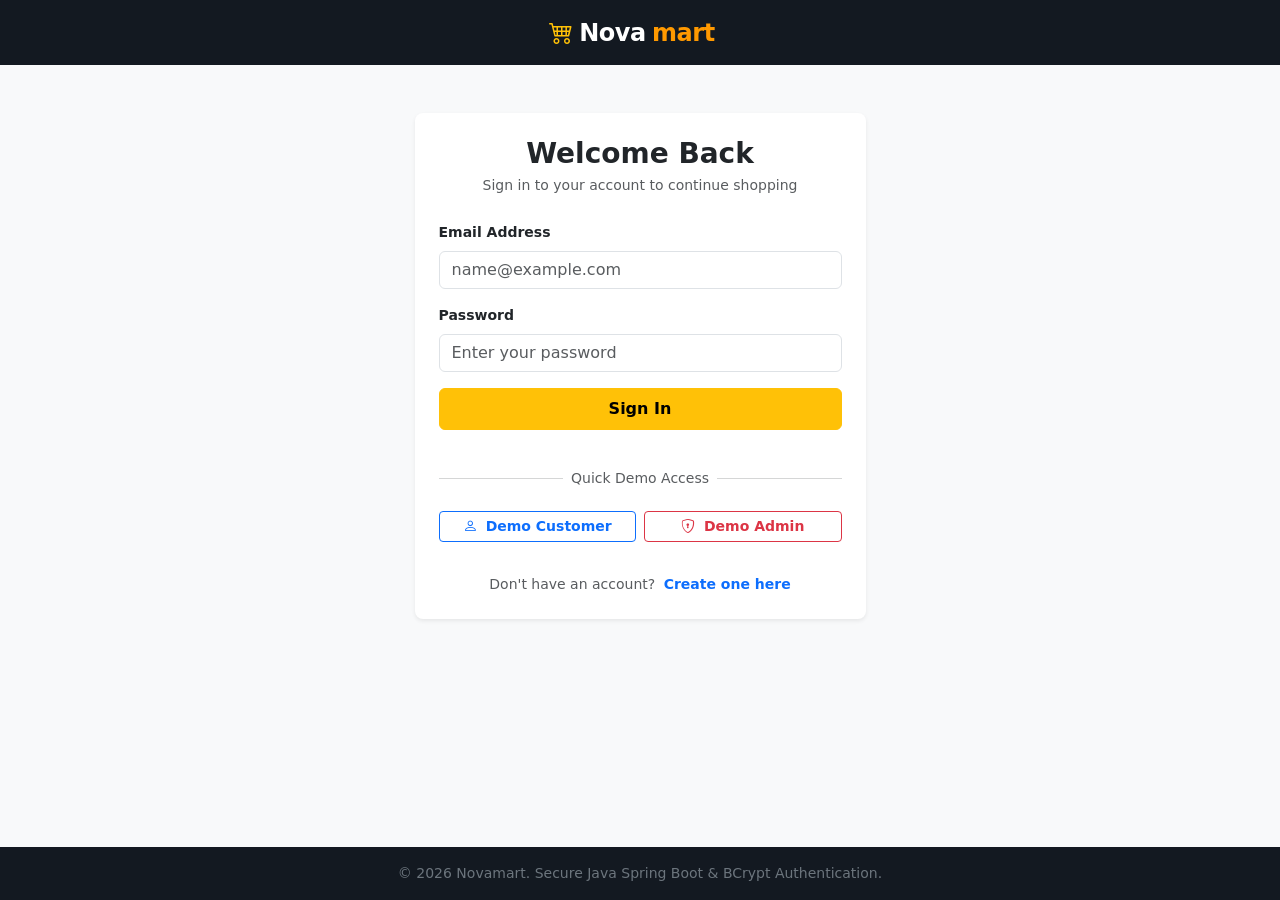
<file: frontend/login.html>
<!DOCTYPE html>
<html lang="en">
<head>
  <meta charset="UTF-8">
  <meta name="viewport" content="width=device-width, initial-scale=1.0">
  <title>Sign In — Novamart</title>
  <link href="https://cdn.jsdelivr.net/npm/bootstrap@5.3.3/dist/css/bootstrap.min.css" rel="stylesheet">
  <link href="https://cdn.jsdelivr.net/npm/bootstrap-icons@1.11.3/font/bootstrap-icons.min.css" rel="stylesheet">
  <link rel="stylesheet" href="css/style.css">
</head>
<body class="bg-light">

  <nav class="navbar navbar-dark navbar-top">
    <div class="container justify-content-center">
      <a class="navbar-brand brand-logo" href="index.html">
        <i class="bi bi-cart4 text-warning"></i> Nova<span class="logo-accent">mart</span>
      </a>
    </div>
  </nav>

  <main class="py-5">
    <div class="container">
      <div class="row justify-content-center">
        <div class="col-md-6 col-lg-5">
          <div class="card border-0 shadow-sm rounded-3 p-4 bg-white">
            <h3 class="fw-bold mb-1 text-center">Welcome Back</h3>
            <p class="text-muted text-center small mb-4">Sign in to your account to continue shopping</p>

            <div class="alert alert-danger d-none small py-2" id="loginAlert"></div>

            <form id="loginForm">
              <div class="mb-3">
                <label class="form-label fw-semibold small">Email Address</label>
                <input type="email" class="form-control" id="loginEmail" required placeholder="name@example.com">
              </div>

              <div class="mb-3">
                <div class="d-flex justify-content-between">
                  <label class="form-label fw-semibold small">Password</label>
                </div>
                <input type="password" class="form-control" id="loginPassword" required placeholder="Enter your password">
              </div>

              <div class="d-grid mb-3">
                <button type="submit" class="btn btn-warning fw-bold py-2" id="loginSubmitBtn">
                  Sign In
                </button>
              </div>
            </form>

            <div class="position-relative text-center my-3">
              <hr class="text-muted">
              <span class="position-absolute top-50 start-50 translate-middle bg-white px-2 small text-muted">Quick Demo Access</span>
            </div>

            <!-- Quick Demo Login Buttons -->
            <div class="row g-2 mb-3">
              <div class="col-6">
                <button type="button" class="btn btn-outline-primary btn-sm w-100 fw-semibold" id="btnDemoCustomer">
                  <i class="bi bi-person me-1"></i> Demo Customer
                </button>
              </div>
              <div class="col-6">
                <button type="button" class="btn btn-outline-danger btn-sm w-100 fw-semibold" id="btnDemoAdmin">
                  <i class="bi bi-shield-lock me-1"></i> Demo Admin
                </button>
              </div>
            </div>

            <div class="text-center small mt-3">
              <span class="text-muted">Don't have an account?</span>
              <a href="register.html" class="fw-bold text-decoration-none ms-1">Create one here</a>
            </div>

          </div>
        </div>
      </div>
    </div>
  </main>

  <!-- Footer -->
  <footer class="py-3 mt-auto">
    <div class="container text-center">
      <p class="mb-0 text-secondary small">&copy; 2026 Novamart. Secure Java Spring Boot & BCrypt Authentication.</p>
    </div>
  </footer>

  <script src="https://cdn.jsdelivr.net/npm/bootstrap@5.3.3/dist/js/bootstrap.bundle.min.js"></script>
  <script src="js/app.js"></script>
  <script src="js/auth.js"></script>
</body>
</html>
</file>
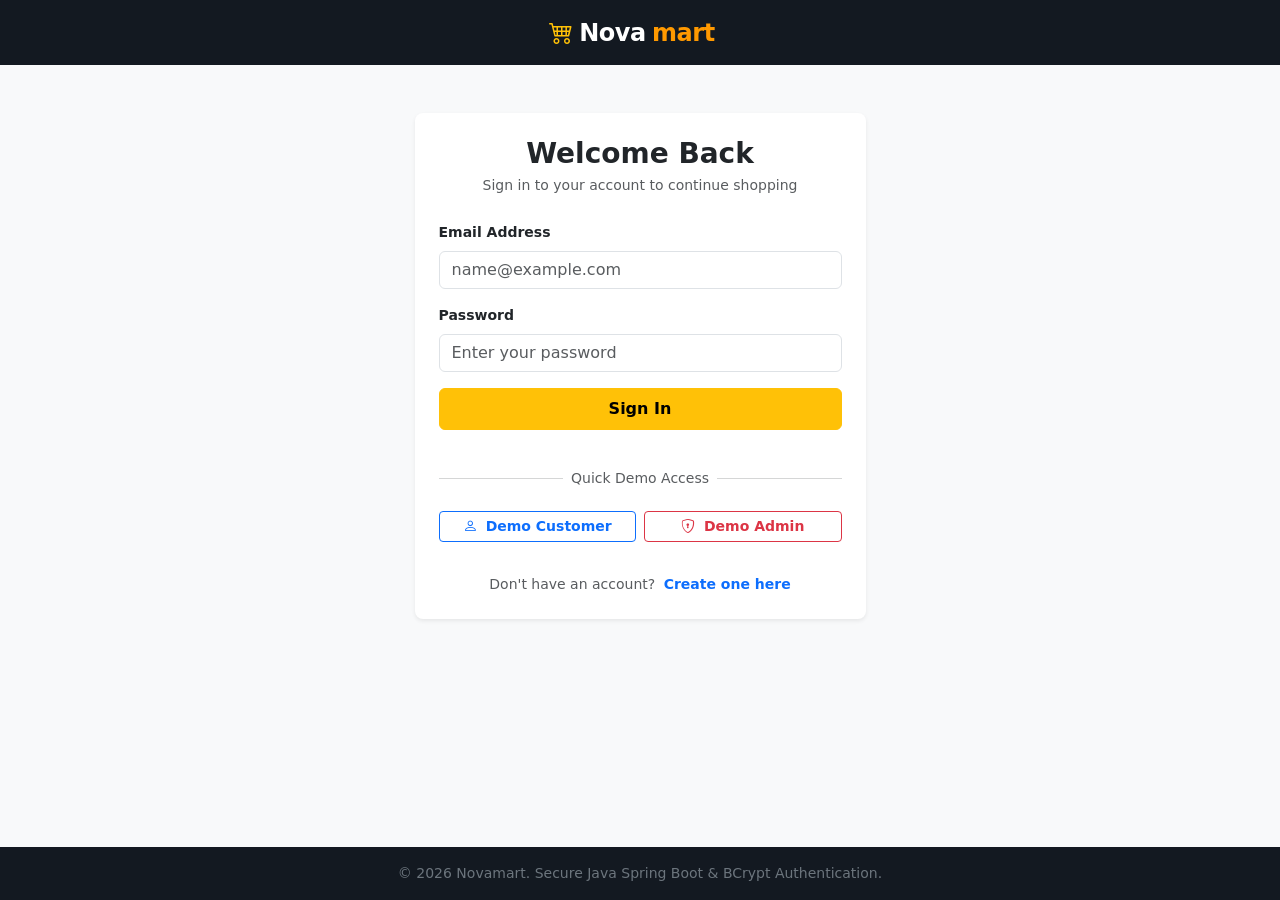
<file: frontend/orders.html>
<!DOCTYPE html>
<html lang="en">
<head>
  <meta charset="UTF-8">
  <meta name="viewport" content="width=device-width, initial-scale=1.0">
  <title>My Orders — Novamart</title>
  <link href="https://cdn.jsdelivr.net/npm/bootstrap@5.3.3/dist/css/bootstrap.min.css" rel="stylesheet">
  <link href="https://cdn.jsdelivr.net/npm/bootstrap-icons@1.11.3/font/bootstrap-icons.min.css" rel="stylesheet">
  <link rel="stylesheet" href="css/style.css">
</head>
<body>

  <!-- Top Navigation Bar -->
  <nav class="navbar navbar-expand-lg navbar-dark navbar-top sticky-top">
    <div class="container">
      <a class="navbar-brand brand-logo" href="index.html">
        <i class="bi bi-cart4 text-warning"></i> Nova<span class="logo-accent">mart</span>
      </a>

      <button class="navbar-toggler border-0" type="button" data-bs-toggle="collapse" data-bs-target="#navMainContent">
        <span class="navbar-toggler-icon"></span>
      </button>

      <div class="collapse navbar-collapse" id="navMainContent">
        <form class="d-flex mx-auto nav-search-bar my-2 my-lg-0" id="globalSearchForm">
          <div class="input-group">
            <input class="form-control" type="search" id="globalSearchInput" placeholder="Search products..." aria-label="Search">
            <button class="btn btn-search" type="submit">
              <i class="bi bi-search me-1"></i> Search
            </button>
          </div>
        </form>

        <ul class="navbar-nav align-items-lg-center gap-1">
          <li class="nav-item"><a class="nav-link nav-link-custom" href="index.html">Home</a></li>
          <li class="nav-item"><a class="nav-link nav-link-custom" href="products.html">Products</a></li>
          <li class="nav-item"><a class="nav-link nav-link-custom active" href="orders.html">My Orders</a></li>
          <li class="nav-item">
            <a class="nav-link nav-link-custom cart-btn-link" href="cart.html">
              <i class="bi bi-cart3 fs-5"></i>
              <span class="d-lg-none">Cart</span>
              <span class="cart-badge-pill" id="cartBadge">0</span>
            </a>
          </li>
          <li class="nav-item ms-lg-2" id="navUserContainer">
            <a href="login.html" class="btn btn-outline-light btn-sm px-3">Sign In</a>
          </li>
        </ul>
      </div>
    </div>
  </nav>

  <main class="py-4">
    <div class="container">
      <nav aria-label="breadcrumb" class="mb-3">
        <ol class="breadcrumb small">
          <li class="breadcrumb-item"><a href="index.html" class="text-decoration-none">Home</a></li>
          <li class="breadcrumb-item active" aria-current="page">My Orders</li>
        </ol>
      </nav>

      <div class="d-flex justify-content-between align-items-center mb-4">
        <div>
          <h3 class="fw-bold mb-0">My Order History</h3>
          <p class="text-muted small mb-0">Track and manage your current and previous purchases</p>
        </div>
        <a href="products.html" class="btn btn-outline-primary btn-sm">
          <i class="bi bi-cart-plus me-1"></i>Shop More
        </a>
      </div>

      <!-- Orders List Container -->
      <div id="ordersListContainer">
        <div class="col-12 text-center py-5">
          <div class="spinner-border text-primary" role="status">
            <span class="visually-hidden">Loading orders...</span>
          </div>
          <p class="mt-2 text-muted">Retrieving order history...</p>
        </div>
      </div>

    </div>
  </main>

  <footer>
    <div class="container text-center">
      <p class="mb-0 text-secondary small">&copy; 2026 Novamart Inc. All rights reserved.</p>
    </div>
  </footer>

  <script src="https://cdn.jsdelivr.net/npm/bootstrap@5.3.3/dist/js/bootstrap.bundle.min.js"></script>
  <script src="js/app.js"></script>
  <script src="js/auth.js"></script>
  <script src="js/orders.js"></script>
</body>
</html>
</file>
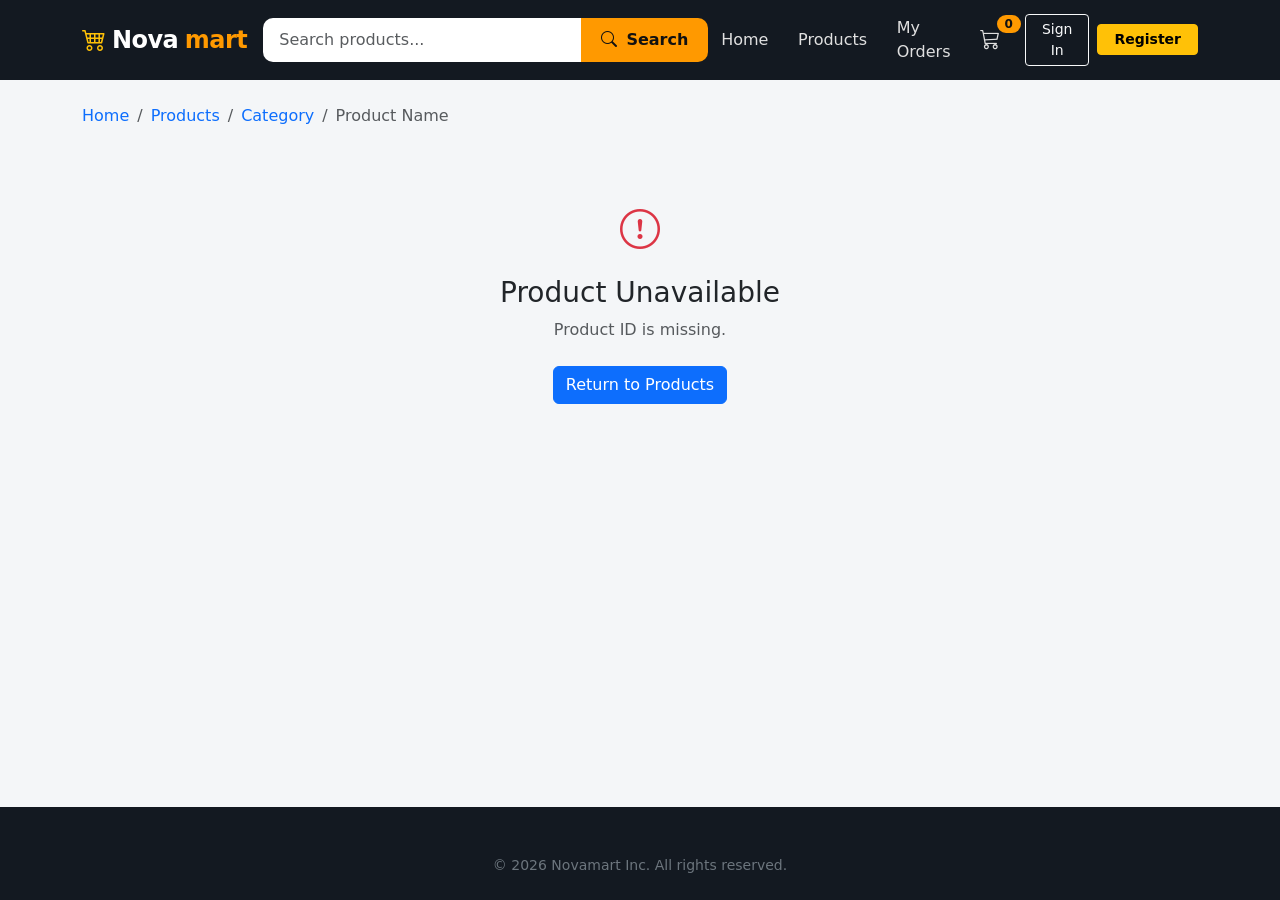
<file: frontend/product-details.html>
<!DOCTYPE html>
<html lang="en">
<head>
  <meta charset="UTF-8">
  <meta name="viewport" content="width=device-width, initial-scale=1.0">
  <title>Product Details — Novamart</title>
  <link href="https://cdn.jsdelivr.net/npm/bootstrap@5.3.3/dist/css/bootstrap.min.css" rel="stylesheet">
  <link href="https://cdn.jsdelivr.net/npm/bootstrap-icons@1.11.3/font/bootstrap-icons.min.css" rel="stylesheet">
  <link rel="stylesheet" href="css/style.css">
</head>
<body>

  <!-- Top Navigation Bar -->
  <nav class="navbar navbar-expand-lg navbar-dark navbar-top sticky-top">
    <div class="container">
      <a class="navbar-brand brand-logo" href="index.html">
        <i class="bi bi-cart4 text-warning"></i> Nova<span class="logo-accent">mart</span>
      </a>

      <button class="navbar-toggler border-0" type="button" data-bs-toggle="collapse" data-bs-target="#navMainContent">
        <span class="navbar-toggler-icon"></span>
      </button>

      <div class="collapse navbar-collapse" id="navMainContent">
        <form class="d-flex mx-auto nav-search-bar my-2 my-lg-0" id="globalSearchForm">
          <div class="input-group">
            <input class="form-control" type="search" id="globalSearchInput" placeholder="Search products..." aria-label="Search">
            <button class="btn btn-search" type="submit">
              <i class="bi bi-search me-1"></i> Search
            </button>
          </div>
        </form>

        <ul class="navbar-nav align-items-lg-center gap-1">
          <li class="nav-item"><a class="nav-link nav-link-custom" href="index.html">Home</a></li>
          <li class="nav-item"><a class="nav-link nav-link-custom" href="products.html">Products</a></li>
          <li class="nav-item"><a class="nav-link nav-link-custom" href="orders.html">My Orders</a></li>
          <li class="nav-item">
            <a class="nav-link nav-link-custom cart-btn-link" href="cart.html">
              <i class="bi bi-cart3 fs-5"></i>
              <span class="d-lg-none">Cart</span>
              <span class="cart-badge-pill" id="cartBadge">0</span>
            </a>
          </li>
          <li class="nav-item ms-lg-2" id="navUserContainer">
            <a href="login.html" class="btn btn-outline-light btn-sm px-3">Sign In</a>
          </li>
        </ul>
      </div>
    </div>
  </nav>

  <main class="py-4">
    <div class="container">
      <!-- Breadcrumb -->
      <nav aria-label="breadcrumb" class="mb-4">
        <ol class="breadcrumb small">
          <li class="breadcrumb-item"><a href="index.html" class="text-decoration-none">Home</a></li>
          <li class="breadcrumb-item"><a href="products.html" class="text-decoration-none">Products</a></li>
          <li class="breadcrumb-item"><a href="#" id="breadcrumbCategory" class="text-decoration-none">Category</a></li>
          <li class="breadcrumb-item active text-truncate" id="breadcrumbProduct" aria-current="page" style="max-width: 300px;">Product Name</li>
        </ol>
      </nav>

      <!-- Main Product Display -->
      <div id="productDetailsContainer">
        <div class="col-12 text-center py-5">
          <div class="spinner-border text-primary" role="status">
            <span class="visually-hidden">Loading product details...</span>
          </div>
          <p class="mt-2 text-muted">Loading product specifications...</p>
        </div>
      </div>

      <!-- Related Products Section -->
      <section class="mt-5 pt-4 border-top d-none" id="relatedProductsSection">
        <h4 class="fw-bold mb-3">Related Products You Might Like</h4>
        <div class="row g-3" id="relatedProductsGrid"></div>
      </section>

    </div>
  </main>

  <!-- Footer -->
  <footer>
    <div class="container text-center">
      <p class="mb-0 text-secondary small">&copy; 2026 Novamart Inc. All rights reserved.</p>
    </div>
  </footer>

  <script src="https://cdn.jsdelivr.net/npm/bootstrap@5.3.3/dist/js/bootstrap.bundle.min.js"></script>
  <script src="js/app.js"></script>
  <script src="js/product-details.js"></script>
</body>
</html>
</file>
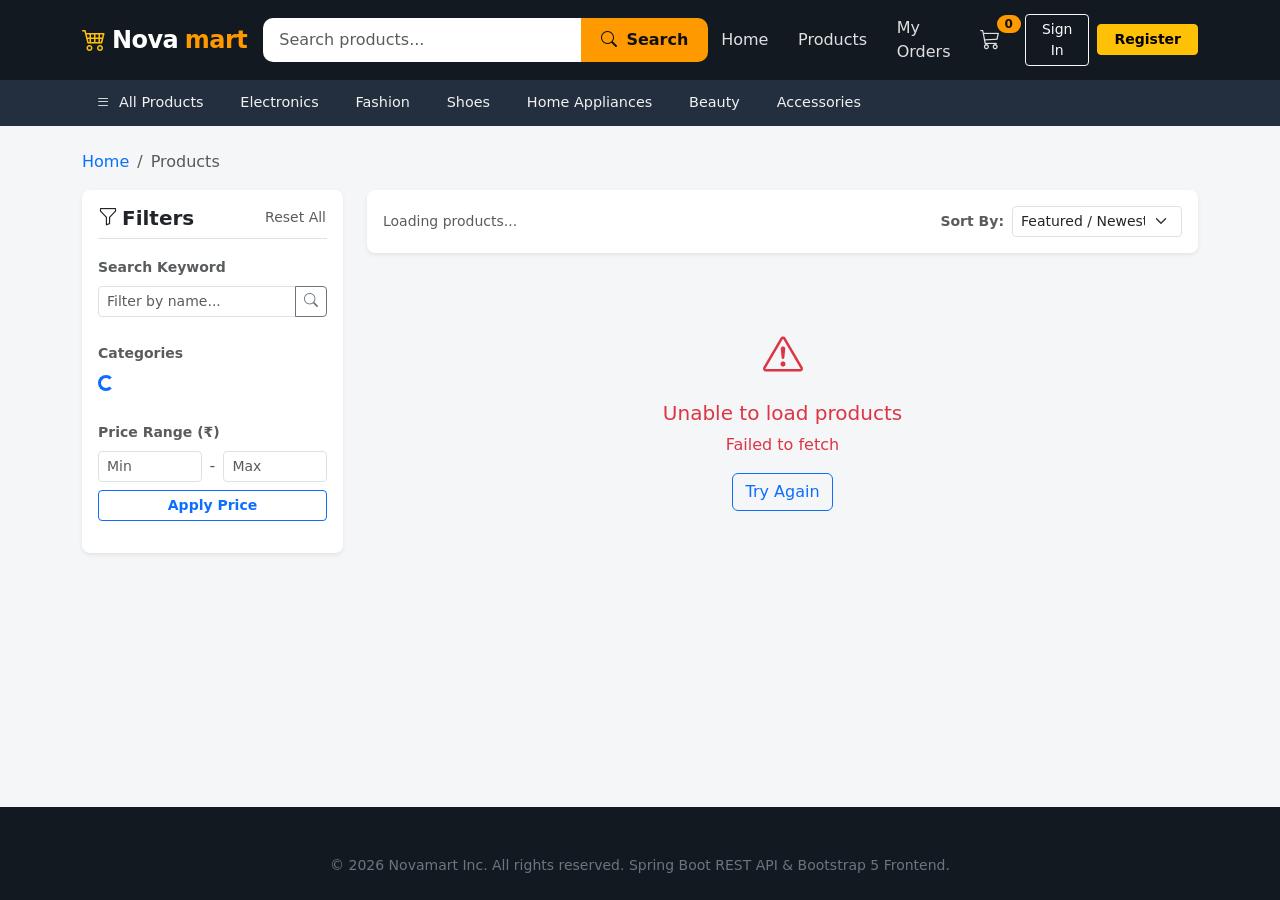
<file: frontend/products.html>
<!DOCTYPE html>
<html lang="en">
<head>
  <meta charset="UTF-8">
  <meta name="viewport" content="width=device-width, initial-scale=1.0">
  <title>All Products — Novamart Catalog</title>
  <link href="https://cdn.jsdelivr.net/npm/bootstrap@5.3.3/dist/css/bootstrap.min.css" rel="stylesheet">
  <link href="https://cdn.jsdelivr.net/npm/bootstrap-icons@1.11.3/font/bootstrap-icons.min.css" rel="stylesheet">
  <link rel="stylesheet" href="css/style.css">
</head>
<body>

  <!-- Top Navigation Bar -->
  <nav class="navbar navbar-expand-lg navbar-dark navbar-top sticky-top">
    <div class="container">
      <a class="navbar-brand brand-logo" href="index.html">
        <i class="bi bi-cart4 text-warning"></i> Nova<span class="logo-accent">mart</span>
      </a>

      <button class="navbar-toggler border-0" type="button" data-bs-toggle="collapse" data-bs-target="#navMainContent">
        <span class="navbar-toggler-icon"></span>
      </button>

      <div class="collapse navbar-collapse" id="navMainContent">
        <form class="d-flex mx-auto nav-search-bar my-2 my-lg-0" id="globalSearchForm">
          <div class="input-group">
            <input class="form-control" type="search" id="globalSearchInput" placeholder="Search products..." aria-label="Search">
            <button class="btn btn-search" type="submit">
              <i class="bi bi-search me-1"></i> Search
            </button>
          </div>
        </form>

        <ul class="navbar-nav align-items-lg-center gap-1">
          <li class="nav-item"><a class="nav-link nav-link-custom" href="index.html">Home</a></li>
          <li class="nav-item"><a class="nav-link nav-link-custom active" href="products.html">Products</a></li>
          <li class="nav-item"><a class="nav-link nav-link-custom" href="orders.html">My Orders</a></li>
          <li class="nav-item">
            <a class="nav-link nav-link-custom cart-btn-link" href="cart.html">
              <i class="bi bi-cart3 fs-5"></i>
              <span class="d-lg-none">Cart</span>
              <span class="cart-badge-pill" id="cartBadge">0</span>
            </a>
          </li>
          <li class="nav-item ms-lg-2" id="navUserContainer">
            <a href="login.html" class="btn btn-outline-light btn-sm px-3">Sign In</a>
          </li>
        </ul>
      </div>
    </div>
  </nav>

  <!-- Secondary Strip -->
  <div class="navbar-categories-bar">
    <div class="container d-flex gap-2">
      <a href="products.html"><i class="bi bi-list me-1"></i> All Products</a>
      <a href="products.html?categoryId=1">Electronics</a>
      <a href="products.html?categoryId=2">Fashion</a>
      <a href="products.html?categoryId=3">Shoes</a>
      <a href="products.html?categoryId=4">Home Appliances</a>
      <a href="products.html?categoryId=5">Beauty</a>
      <a href="products.html?categoryId=6">Accessories</a>
    </div>
  </div>

  <main class="py-4">
    <div class="container">
      <!-- Breadcrumb -->
      <nav aria-label="breadcrumb" class="mb-3">
        <ol class="breadcrumb small">
          <li class="breadcrumb-item"><a href="index.html" class="text-decoration-none">Home</a></li>
          <li class="breadcrumb-item active" aria-current="page">Products</li>
        </ol>
      </nav>

      <div class="row g-4">
        <!-- Sidebar Filters -->
        <div class="col-lg-3">
          <div class="card border-0 shadow-sm rounded-3 p-3 mb-4">
            <div class="d-flex justify-content-between align-items-center mb-3 pb-2 border-bottom">
              <h5 class="fw-bold mb-0"><i class="bi bi-funnel me-1"></i>Filters</h5>
              <button class="btn btn-link btn-sm text-decoration-none text-muted p-0" onclick="resetFilters()">Reset All</button>
            </div>

            <!-- Keyword Search in Filter -->
            <div class="mb-4">
              <label class="form-label fw-bold small text-muted">Search Keyword</label>
              <form id="filterSearchForm">
                <div class="input-group input-group-sm">
                  <input type="text" class="form-control" id="filterSearchInput" placeholder="Filter by name...">
                  <button class="btn btn-outline-secondary" type="submit"><i class="bi bi-search"></i></button>
                </div>
              </form>
            </div>

            <!-- Category Radio Group -->
            <div class="mb-4">
              <label class="form-label fw-bold small text-muted">Categories</label>
              <div id="categoryFilterList">
                <div class="spinner-border spinner-border-sm text-primary"></div>
              </div>
            </div>

            <!-- Price Range Filter -->
            <div class="mb-3">
              <label class="form-label fw-bold small text-muted">Price Range (₹)</label>
              <form id="priceFilterForm">
                <div class="d-flex align-items-center gap-2 mb-2">
                  <input type="number" class="form-control form-control-sm" id="minPriceInput" placeholder="Min" min="0">
                  <span class="text-muted">-</span>
                  <input type="number" class="form-control form-control-sm" id="maxPriceInput" placeholder="Max" min="0">
                </div>
                <button type="submit" class="btn btn-outline-primary btn-sm w-100 fw-semibold">Apply Price</button>
              </form>
            </div>

          </div>
        </div>

        <!-- Main Product Grid & Controls -->
        <div class="col-lg-9">
          <!-- Top Sort & Results Bar -->
          <div class="card border-0 shadow-sm rounded-3 p-3 mb-4">
            <div class="d-flex flex-wrap justify-content-between align-items-center gap-2">
              <div class="text-muted small fw-medium" id="productResultsCount">
                Loading products...
              </div>

              <div class="d-flex align-items-center gap-2">
                <label for="sortSelect" class="small fw-bold text-muted text-nowrap mb-0">Sort By:</label>
                <select class="form-select form-select-sm" id="sortSelect" style="width: 170px;">
                  <option value="default">Featured / Newest</option>
                  <option value="price_asc">Price: Low to High</option>
                  <option value="price_desc">Price: High to Low</option>
                  <option value="rating">Customer Rating</option>
                  <option value="newest">Recently Added</option>
                </select>
              </div>
            </div>
          </div>

          <!-- Products Grid -->
          <div class="row g-3" id="productsGrid">
            <!-- Dynamic product cards -->
          </div>

          <!-- Pagination -->
          <div class="mt-4" id="paginationContainer">
            <!-- Dynamic pagination -->
          </div>
        </div>

      </div>
    </div>
  </main>

  <!-- Footer -->
  <footer>
    <div class="container text-center">
      <p class="mb-0 text-secondary small">&copy; 2026 Novamart Inc. All rights reserved. Spring Boot REST API & Bootstrap 5 Frontend.</p>
    </div>
  </footer>

  <script src="https://cdn.jsdelivr.net/npm/bootstrap@5.3.3/dist/js/bootstrap.bundle.min.js"></script>
  <script src="js/app.js"></script>
  <script src="js/products.js"></script>
</body>
</html>
</file>
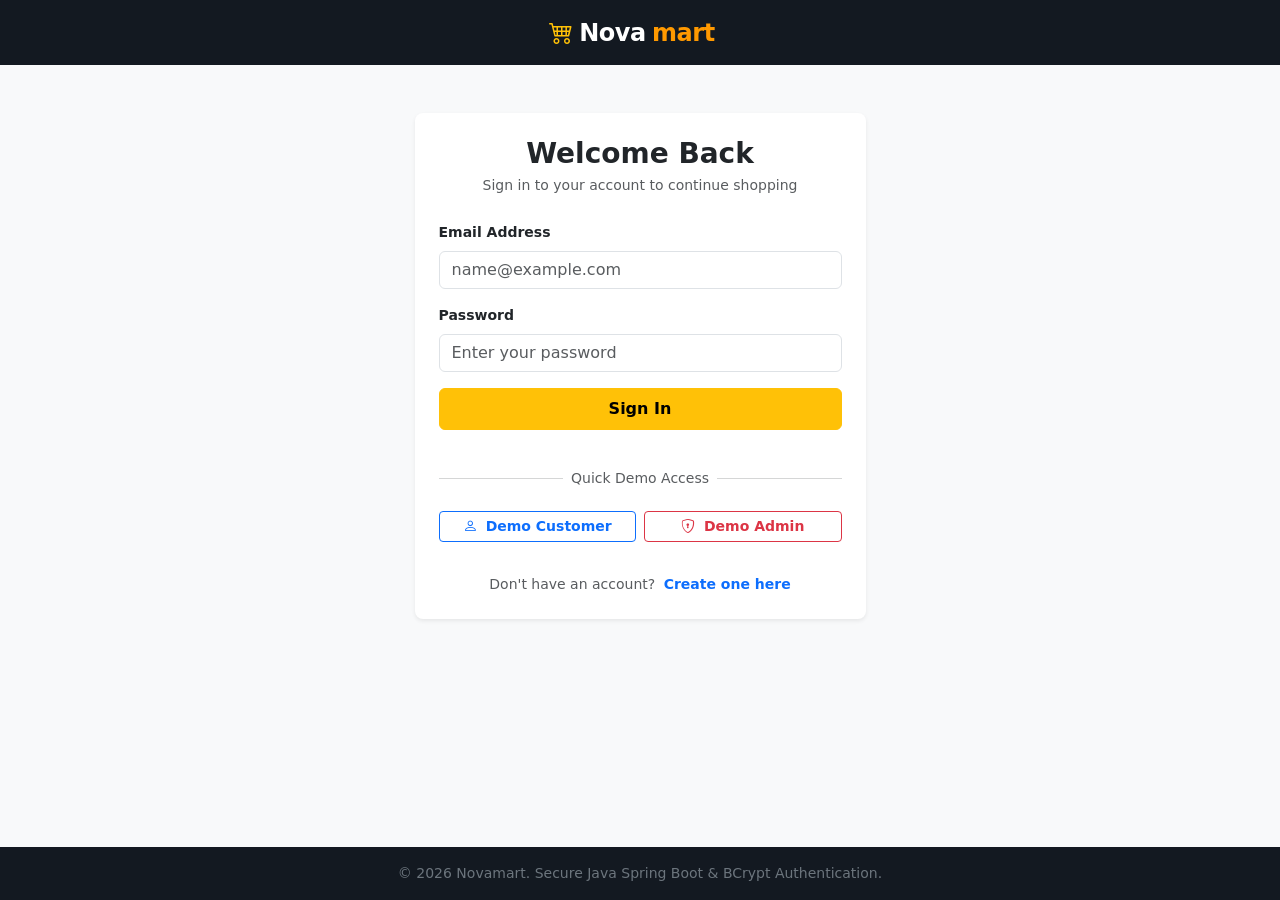
<file: frontend/profile.html>
<!DOCTYPE html>
<html lang="en">
<head>
  <meta charset="UTF-8">
  <meta name="viewport" content="width=device-width, initial-scale=1.0">
  <title>My Profile — Novamart</title>
  <link href="https://cdn.jsdelivr.net/npm/bootstrap@5.3.3/dist/css/bootstrap.min.css" rel="stylesheet">
  <link href="https://cdn.jsdelivr.net/npm/bootstrap-icons@1.11.3/font/bootstrap-icons.min.css" rel="stylesheet">
  <link rel="stylesheet" href="css/style.css">
</head>
<body>

  <!-- Top Navigation Bar -->
  <nav class="navbar navbar-expand-lg navbar-dark navbar-top sticky-top">
    <div class="container">
      <a class="navbar-brand brand-logo" href="index.html">
        <i class="bi bi-cart4 text-warning"></i> Nova<span class="logo-accent">mart</span>
      </a>

      <button class="navbar-toggler border-0" type="button" data-bs-toggle="collapse" data-bs-target="#navMainContent">
        <span class="navbar-toggler-icon"></span>
      </button>

      <div class="collapse navbar-collapse" id="navMainContent">
        <ul class="navbar-nav ms-auto align-items-lg-center gap-1">
          <li class="nav-item"><a class="nav-link nav-link-custom" href="index.html">Home</a></li>
          <li class="nav-item"><a class="nav-link nav-link-custom" href="products.html">Products</a></li>
          <li class="nav-item"><a class="nav-link nav-link-custom" href="orders.html">My Orders</a></li>
          <li class="nav-item">
            <a class="nav-link nav-link-custom cart-btn-link" href="cart.html">
              <i class="bi bi-cart3 fs-5"></i>
              <span class="d-lg-none">Cart</span>
              <span class="cart-badge-pill" id="cartBadge">0</span>
            </a>
          </li>
          <li class="nav-item ms-lg-2" id="navUserContainer">
            <a href="login.html" class="btn btn-outline-light btn-sm px-3">Sign In</a>
          </li>
        </ul>
      </div>
    </div>
  </nav>

  <main class="py-4">
    <div class="container">
      <nav aria-label="breadcrumb" class="mb-3">
        <ol class="breadcrumb small">
          <li class="breadcrumb-item"><a href="index.html" class="text-decoration-none">Home</a></li>
          <li class="breadcrumb-item active" aria-current="page">Account Profile</li>
        </ol>
      </nav>

      <div class="row g-4">
        <!-- User Info Card -->
        <div class="col-lg-4">
          <div class="card border-0 shadow-sm rounded-3 p-4 text-center">
            <div class="mb-3">
              <i class="bi bi-person-circle fs-1 text-primary" style="font-size: 5rem !important;"></i>
            </div>
            <h4 class="fw-bold mb-1" id="profileNameDisplay">User Name</h4>
            <p class="text-muted small mb-2" id="profileEmailDisplay">user@example.com</p>
            <div>
              <span class="badge bg-primary" id="profileRoleBadge">Customer</span>
            </div>
            <hr class="my-4">
            <div class="d-grid gap-2">
              <a href="orders.html" class="btn btn-outline-primary btn-sm">
                <i class="bi bi-box-seam me-1"></i> View Order History
              </a>
              <a href="cart.html" class="btn btn-outline-secondary btn-sm">
                <i class="bi bi-cart me-1"></i> View Shopping Cart
              </a>
            </div>
          </div>
        </div>

        <!-- Edit Profile & Change Password -->
        <div class="col-lg-8">
          <!-- Update Info Form -->
          <div class="card border-0 shadow-sm rounded-3 p-4 mb-4">
            <h5 class="fw-bold mb-3 border-bottom pb-2">Edit Personal Information</h5>
            <form id="editProfileForm">
              <div class="mb-3">
                <label class="form-label small fw-semibold">Full Name *</label>
                <input type="text" class="form-control" id="editName" required>
              </div>
              <div class="mb-3">
                <label class="form-label small fw-semibold">Contact Phone Number</label>
                <input type="tel" class="form-control" id="editPhone" placeholder="+91 9876543210">
              </div>
              <button type="submit" class="btn btn-primary fw-semibold px-4">Save Changes</button>
            </form>
          </div>

          <!-- Update Password Form -->
          <div class="card border-0 shadow-sm rounded-3 p-4">
            <h5 class="fw-bold mb-3 border-bottom pb-2">Change Password</h5>
            <div class="alert alert-danger d-none small py-2" id="passwordAlert"></div>
            <form id="changePasswordForm">
              <div class="mb-3">
                <label class="form-label small fw-semibold">Current Password *</label>
                <input type="password" class="form-control" id="currentPassword" required placeholder="Enter current password">
              </div>
              <div class="mb-3">
                <label class="form-label small fw-semibold">New Password * (min. 6 characters)</label>
                <input type="password" class="form-control" id="newPassword" required minlength="6" placeholder="Enter new password">
              </div>
              <div class="mb-3">
                <label class="form-label small fw-semibold">Confirm New Password *</label>
                <input type="password" class="form-control" id="confirmNewPassword" required minlength="6" placeholder="Confirm new password">
              </div>
              <button type="submit" class="btn btn-warning fw-bold px-4">Update Password</button>
            </form>
          </div>
        </div>

      </div>
    </div>
  </main>

  <footer>
    <div class="container text-center">
      <p class="mb-0 text-secondary small">&copy; 2026 Novamart Inc. All rights reserved.</p>
    </div>
  </footer>

  <script src="https://cdn.jsdelivr.net/npm/bootstrap@5.3.3/dist/js/bootstrap.bundle.min.js"></script>
  <script src="js/app.js"></script>
  <script src="js/auth.js"></script>
  <script src="js/profile.js"></script>
</body>
</html>
</file>
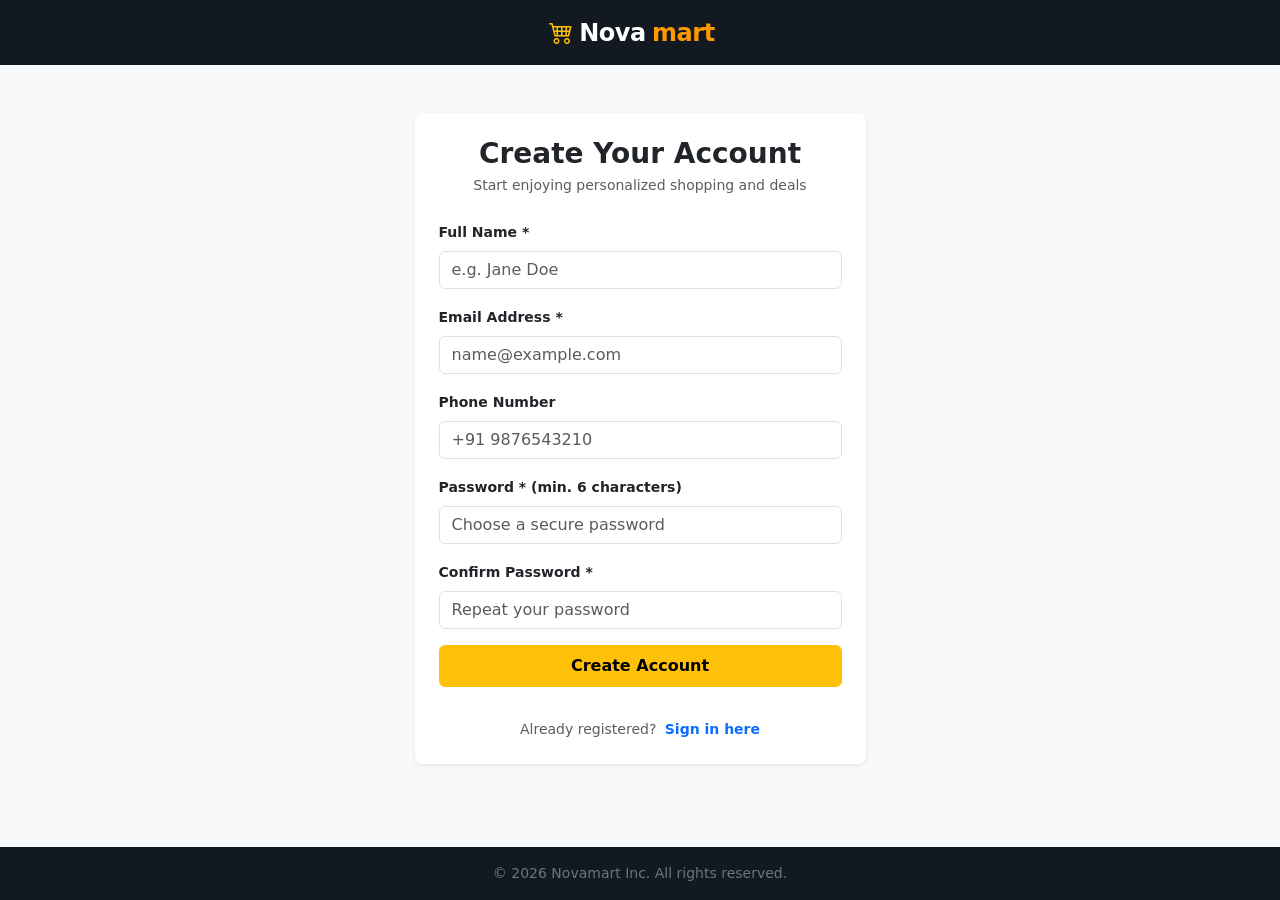
<file: frontend/register.html>
<!DOCTYPE html>
<html lang="en">
<head>
  <meta charset="UTF-8">
  <meta name="viewport" content="width=device-width, initial-scale=1.0">
  <title>Create Account — Novamart</title>
  <link href="https://cdn.jsdelivr.net/npm/bootstrap@5.3.3/dist/css/bootstrap.min.css" rel="stylesheet">
  <link href="https://cdn.jsdelivr.net/npm/bootstrap-icons@1.11.3/font/bootstrap-icons.min.css" rel="stylesheet">
  <link rel="stylesheet" href="css/style.css">
</head>
<body class="bg-light">

  <nav class="navbar navbar-dark navbar-top">
    <div class="container justify-content-center">
      <a class="navbar-brand brand-logo" href="index.html">
        <i class="bi bi-cart4 text-warning"></i> Nova<span class="logo-accent">mart</span>
      </a>
    </div>
  </nav>

  <main class="py-5">
    <div class="container">
      <div class="row justify-content-center">
        <div class="col-md-6 col-lg-5">
          <div class="card border-0 shadow-sm rounded-3 p-4 bg-white">
            <h3 class="fw-bold mb-1 text-center">Create Your Account</h3>
            <p class="text-muted text-center small mb-4">Start enjoying personalized shopping and deals</p>

            <div class="alert alert-danger d-none small py-2" id="registerAlert"></div>

            <form id="registerForm">
              <div class="mb-3">
                <label class="form-label fw-semibold small">Full Name *</label>
                <input type="text" class="form-control" id="regName" required placeholder="e.g. Jane Doe">
              </div>

              <div class="mb-3">
                <label class="form-label fw-semibold small">Email Address *</label>
                <input type="email" class="form-control" id="regEmail" required placeholder="name@example.com">
              </div>

              <div class="mb-3">
                <label class="form-label fw-semibold small">Phone Number</label>
                <input type="tel" class="form-control" id="regPhone" placeholder="+91 9876543210">
              </div>

              <div class="mb-3">
                <label class="form-label fw-semibold small">Password * (min. 6 characters)</label>
                <input type="password" class="form-control" id="regPassword" required minlength="6" placeholder="Choose a secure password">
              </div>

              <div class="mb-3">
                <label class="form-label fw-semibold small">Confirm Password *</label>
                <input type="password" class="form-control" id="regConfirmPassword" required minlength="6" placeholder="Repeat your password">
              </div>

              <div class="d-grid mb-3">
                <button type="submit" class="btn btn-warning fw-bold py-2" id="registerSubmitBtn">
                  Create Account
                </button>
              </div>
            </form>

            <div class="text-center small mt-3">
              <span class="text-muted">Already registered?</span>
              <a href="login.html" class="fw-bold text-decoration-none ms-1">Sign in here</a>
            </div>

          </div>
        </div>
      </div>
    </div>
  </main>

  <footer class="py-3 mt-auto">
    <div class="container text-center">
      <p class="mb-0 text-secondary small">&copy; 2026 Novamart Inc. All rights reserved.</p>
    </div>
  </footer>

  <script src="https://cdn.jsdelivr.net/npm/bootstrap@5.3.3/dist/js/bootstrap.bundle.min.js"></script>
  <script src="js/app.js"></script>
  <script src="js/auth.js"></script>
</body>
</html>
</file>
<file: frontend/css/style.css>
/* ====================================================================
   Novamart E-Commerce Platform Modern Theme
   ==================================================================== */

:root {
  --primary-color: #0d6efd;
  --primary-hover: #0b5ed7;
  --secondary-color: #ff9900;
  --secondary-hover: #e68a00;
  --dark-color: #131921;
  --dark-accent: #232f3e;
  --light-bg: #f8f9fa;
  --card-bg: #ffffff;
  --text-main: #212529;
  --text-muted: #6c757d;
  --border-color: #e9ecef;
  --success-color: #198754;
  --danger-color: #dc3545;
  --warning-color: #ffc107;
  --radius-sm: 6px;
  --radius-md: 10px;
  --radius-lg: 16px;
  --shadow-sm: 0 2px 6px rgba(0, 0, 0, 0.05);
  --shadow-md: 0 6px 16px rgba(0, 0, 0, 0.08);
  --shadow-lg: 0 12px 28px rgba(0, 0, 0, 0.12);
  --transition: all 0.25s ease-in-out;
}

body {
  font-family: 'Segoe UI', system-ui, -apple-system, BlinkMacSystemFont, Roboto, sans-serif;
  color: var(--text-main);
  background-color: #f4f6f8;
  min-height: 100vh;
  display: flex;
  flex-direction: column;
}

main {
  flex: 1;
}

/* ---------------- Navbar Styling ---------------- */
.navbar-top {
  background-color: var(--dark-color);
  padding: 0.6rem 0;
}

.brand-logo {
  font-size: 1.5rem;
  font-weight: 800;
  color: #ffffff !important;
  display: flex;
  align-items: center;
  gap: 0.4rem;
  letter-spacing: -0.5px;
}

.brand-logo .logo-accent {
  color: var(--secondary-color);
}

.nav-search-bar {
  max-width: 650px;
  width: 100%;
}

.nav-search-bar .input-group {
  border-radius: var(--radius-md);
  overflow: hidden;
}

.nav-search-bar input {
  border: none;
  padding: 0.65rem 1rem;
}

.nav-search-bar input:focus {
  box-shadow: none;
}

.nav-search-bar .btn-search {
  background-color: var(--secondary-color);
  color: #111;
  border: none;
  font-weight: 600;
  padding: 0 1.25rem;
  transition: var(--transition);
}

.nav-search-bar .btn-search:hover {
  background-color: var(--secondary-hover);
}

.nav-link-custom {
  color: #e0e0e0 !important;
  font-weight: 500;
  padding: 0.4rem 0.8rem !important;
  border-radius: var(--radius-sm);
  transition: var(--transition);
}

.nav-link-custom:hover {
  color: #ffffff !important;
  background-color: rgba(255, 255, 255, 0.1);
}

.cart-btn-link {
  position: relative;
  display: flex;
  align-items: center;
  gap: 0.4rem;
}

.cart-badge-pill {
  position: absolute;
  top: -4px;
  right: -8px;
  background-color: var(--secondary-color);
  color: #111;
  font-size: 0.75rem;
  font-weight: 700;
  border-radius: 50rem;
  padding: 0.2rem 0.5rem;
  line-height: 1;
}

.navbar-categories-bar {
  background-color: var(--dark-accent);
  padding: 0.4rem 0;
  overflow-x: auto;
  white-space: nowrap;
}

.navbar-categories-bar a {
  color: #f1f1f1;
  text-decoration: none;
  padding: 0.35rem 0.9rem;
  font-size: 0.9rem;
  display: inline-block;
  transition: var(--transition);
  border-radius: var(--radius-sm);
}

.navbar-categories-bar a:hover {
  background-color: rgba(255, 255, 255, 0.15);
  color: #fff;
}

/* ---------------- Hero Banner ---------------- */
.hero-banner-carousel {
  border-radius: var(--radius-md);
  overflow: hidden;
  box-shadow: var(--shadow-md);
  margin-top: 1.5rem;
}

.hero-slide {
  position: relative;
  min-height: 380px;
  background-size: cover;
  background-position: center;
  display: flex;
  align-items: center;
}

.hero-overlay {
  position: absolute;
  top: 0;
  left: 0;
  right: 0;
  bottom: 0;
  background: linear-gradient(90deg, rgba(19, 25, 33, 0.9) 0%, rgba(19, 25, 33, 0.6) 50%, rgba(19, 25, 33, 0.1) 100%);
}

.hero-content {
  position: relative;
  z-index: 2;
  color: #fff;
  padding: 2.5rem;
  max-width: 580px;
}

.hero-content h1 {
  font-size: 2.4rem;
  font-weight: 800;
  margin-bottom: 0.75rem;
  line-height: 1.2;
}

.hero-content p {
  font-size: 1.1rem;
  color: #e0e0e0;
  margin-bottom: 1.5rem;
}

/* ---------------- Category Cards ---------------- */
.category-card {
  background: #fff;
  border-radius: var(--radius-md);
  padding: 1.2rem;
  text-align: center;
  text-decoration: none;
  color: var(--text-main);
  box-shadow: var(--shadow-sm);
  transition: var(--transition);
  display: block;
  border: 1px solid var(--border-color);
  height: 100%;
}

.category-card:hover {
  transform: translateY(-5px);
  box-shadow: var(--shadow-md);
  border-color: var(--primary-color);
  color: var(--primary-color);
}

.category-img-wrapper {
  width: 80px;
  height: 80px;
  margin: 0 auto 0.75rem auto;
  border-radius: 50%;
  overflow: hidden;
  background: #f1f3f5;
  display: flex;
  align-items: center;
  justify-content: center;
}

.category-img-wrapper img {
  width: 100%;
  height: 100%;
  object-fit: cover;
  transition: var(--transition);
}

.category-card:hover .category-img-wrapper img {
  transform: scale(1.1);
}

.category-name {
  font-weight: 600;
  font-size: 1rem;
  margin: 0;
}

/* ---------------- Product Card ---------------- */
.product-card {
  background: var(--card-bg);
  border-radius: var(--radius-md);
  border: 1px solid var(--border-color);
  overflow: hidden;
  display: flex;
  flex-direction: column;
  height: 100%;
  box-shadow: var(--shadow-sm);
  transition: var(--transition);
  position: relative;
}

.product-card:hover {
  transform: translateY(-5px);
  box-shadow: var(--shadow-md);
  border-color: #ced4da;
}

.product-badge-group {
  position: absolute;
  top: 10px;
  left: 10px;
  z-index: 2;
  display: flex;
  flex-direction: column;
  gap: 4px;
}

.badge-discount {
  background-color: #dc3545;
  color: #fff;
  font-weight: 700;
  font-size: 0.75rem;
  padding: 0.25rem 0.5rem;
  border-radius: var(--radius-sm);
}

.badge-featured {
  background-color: var(--secondary-color);
  color: #111;
  font-weight: 700;
  font-size: 0.75rem;
  padding: 0.25rem 0.5rem;
  border-radius: var(--radius-sm);
}

.product-img-box {
  width: 100%;
  height: 220px;
  padding: 1rem;
  background-color: #fff;
  display: flex;
  align-items: center;
  justify-content: center;
  overflow: hidden;
  position: relative;
}

.product-img-box img {
  max-width: 100%;
  max-height: 100%;
  object-fit: contain;
  transition: var(--transition);
}

.product-card:hover .product-img-box img {
  transform: scale(1.05);
}

.product-body {
  padding: 1.1rem;
  display: flex;
  flex-direction: column;
  flex-grow: 1;
}

.product-category-tag {
  font-size: 0.78rem;
  text-transform: uppercase;
  letter-spacing: 0.5px;
  color: var(--text-muted);
  font-weight: 600;
  margin-bottom: 0.3rem;
}

.product-title {
  font-size: 0.98rem;
  font-weight: 600;
  color: var(--text-main);
  text-decoration: none;
  line-height: 1.35;
  margin-bottom: 0.5rem;
  display: -webkit-box;
  -webkit-line-clamp: 2;
  -webkit-box-orient: vertical;
  overflow: hidden;
  min-height: 2.7rem;
}

.product-title:hover {
  color: var(--primary-color);
}

.product-rating {
  display: flex;
  align-items: center;
  gap: 0.35rem;
  font-size: 0.85rem;
  margin-bottom: 0.6rem;
}

.rating-stars {
  color: #ff9900;
  font-size: 0.9rem;
}

.rating-count {
  color: var(--text-muted);
  font-size: 0.8rem;
}

.product-pricing {
  margin-top: auto;
  margin-bottom: 0.85rem;
  display: flex;
  align-items: baseline;
  gap: 0.5rem;
  flex-wrap: wrap;
}

.price-final {
  font-size: 1.25rem;
  font-weight: 700;
  color: #111;
}

.price-orig {
  font-size: 0.9rem;
  text-decoration: line-through;
  color: var(--text-muted);
}

.product-actions {
  display: flex;
  gap: 0.5rem;
}

.btn-add-cart {
  background-color: var(--secondary-color);
  color: #111;
  border: none;
  font-weight: 600;
  padding: 0.5rem 0.75rem;
  border-radius: var(--radius-sm);
  flex-grow: 1;
  transition: var(--transition);
  display: flex;
  align-items: center;
  justify-content: center;
  gap: 0.35rem;
  font-size: 0.9rem;
}

.btn-add-cart:hover {
  background-color: var(--secondary-hover);
  color: #111;
}

.btn-view-product {
  background-color: #f1f3f5;
  color: var(--text-main);
  border: 1px solid var(--border-color);
  border-radius: var(--radius-sm);
  padding: 0.5rem 0.75rem;
  transition: var(--transition);
}

.btn-view-product:hover {
  background-color: #e9ecef;
  color: #111;
}

/* ---------------- Feature Highlights ---------------- */
.feature-box {
  background: #fff;
  border-radius: var(--radius-md);
  padding: 1.5rem 1rem;
  text-align: center;
  box-shadow: var(--shadow-sm);
  border: 1px solid var(--border-color);
  height: 100%;
}

.feature-box i {
  font-size: 2.2rem;
  color: var(--primary-color);
  margin-bottom: 0.75rem;
}

.feature-box h5 {
  font-size: 1.05rem;
  font-weight: 700;
  margin-bottom: 0.4rem;
}

.feature-box p {
  font-size: 0.88rem;
  color: var(--text-muted);
  margin: 0;
}

/* ---------------- Product Details Page ---------------- */
.details-image-container {
  background: #fff;
  border-radius: var(--radius-md);
  padding: 2rem;
  border: 1px solid var(--border-color);
  display: flex;
  align-items: center;
  justify-content: center;
  min-height: 420px;
}

.details-image-container img {
  max-width: 100%;
  max-height: 380px;
  object-fit: contain;
}

.details-info-card {
  background: #fff;
  border-radius: var(--radius-md);
  padding: 2rem;
  border: 1px solid var(--border-color);
  box-shadow: var(--shadow-sm);
}

.stock-badge {
  padding: 0.35rem 0.75rem;
  border-radius: var(--radius-sm);
  font-size: 0.85rem;
  font-weight: 600;
}

.stock-badge.in-stock {
  background-color: #d1e7dd;
  color: #0f5132;
}

.stock-badge.low-stock {
  background-color: #fff3cd;
  color: #664d03;
}

.stock-badge.out-of-stock {
  background-color: #f8d7da;
  color: #842029;
}

.qty-stepper {
  display: inline-flex;
  align-items: center;
  border: 1px solid var(--border-color);
  border-radius: var(--radius-sm);
  overflow: hidden;
  background: #fff;
}

.qty-stepper button {
  background: #f8f9fa;
  border: none;
  width: 38px;
  height: 38px;
  font-weight: 700;
  display: flex;
  align-items: center;
  justify-content: center;
  cursor: pointer;
  transition: var(--transition);
}

.qty-stepper button:hover {
  background: #e9ecef;
}

.qty-stepper input {
  width: 48px;
  height: 38px;
  border: none;
  text-align: center;
  font-weight: 600;
  outline: none;
}

/* ---------------- Cart & Checkout Styling ---------------- */
.cart-item-img {
  width: 75px;
  height: 75px;
  object-fit: contain;
  background: #fff;
  border-radius: var(--radius-sm);
  border: 1px solid var(--border-color);
  padding: 4px;
}

.summary-card {
  background: #fff;
  border-radius: var(--radius-md);
  border: 1px solid var(--border-color);
  box-shadow: var(--shadow-sm);
  padding: 1.5rem;
  position: sticky;
  top: 1.5rem;
}

.summary-line {
  display: flex;
  justify-content: space-between;
  margin-bottom: 0.75rem;
  font-size: 0.95rem;
}

.summary-total {
  display: flex;
  justify-content: space-between;
  margin-top: 1rem;
  padding-top: 1rem;
  border-top: 2px dashed var(--border-color);
  font-size: 1.25rem;
  font-weight: 700;
  color: #111;
}

.demo-payment-pill {
  background: #e7f1ff;
  border: 1px solid #b6d4fe;
  color: #084298;
  padding: 0.75rem 1rem;
  border-radius: var(--radius-md);
  margin-bottom: 1.25rem;
  font-size: 0.9rem;
}

/* ---------------- Orders Page ---------------- */
.order-card {
  background: #fff;
  border-radius: var(--radius-md);
  border: 1px solid var(--border-color);
  box-shadow: var(--shadow-sm);
  margin-bottom: 1.5rem;
  overflow: hidden;
}

.order-header {
  background: #f8f9fa;
  padding: 1rem 1.5rem;
  border-bottom: 1px solid var(--border-color);
  display: flex;
  justify-content: space-between;
  align-items: center;
  flex-wrap: wrap;
  gap: 1rem;
}

.order-body {
  padding: 1.5rem;
}

.status-badge {
  font-size: 0.8rem;
  font-weight: 700;
  padding: 0.35rem 0.75rem;
  border-radius: 50rem;
  text-transform: uppercase;
}

.status-PENDING { background-color: #fff3cd; color: #664d03; }
.status-CONFIRMED { background-color: #cfe2ff; color: #084298; }
.status-SHIPPED { background-color: #cff4fc; color: #055160; }
.status-DELIVERED { background-color: #d1e7dd; color: #0f5132; }
.status-CANCELLED { background-color: #f8d7da; color: #842029; }

/* ---------------- Admin Dashboard ---------------- */
.admin-stat-card {
  background: #fff;
  border-radius: var(--radius-md);
  border: 1px solid var(--border-color);
  box-shadow: var(--shadow-sm);
  padding: 1.5rem;
  display: flex;
  align-items: center;
  gap: 1.25rem;
  transition: var(--transition);
}

.admin-stat-card:hover {
  transform: translateY(-3px);
  box-shadow: var(--shadow-md);
}

.stat-icon {
  width: 58px;
  height: 58px;
  border-radius: var(--radius-md);
  display: flex;
  align-items: center;
  justify-content: center;
  font-size: 1.7rem;
}

.stat-icon.primary { background: #e7f1ff; color: #0d6efd; }
.stat-icon.success { background: #d1e7dd; color: #198754; }
.stat-icon.warning { background: #fff3cd; color: #ffc107; }
.stat-icon.danger { background: #f8d7da; color: #dc3545; }
.stat-icon.info { background: #cff4fc; color: #0dcaf0; }

.stat-title {
  font-size: 0.85rem;
  color: var(--text-muted);
  text-transform: uppercase;
  font-weight: 600;
  margin-bottom: 0.2rem;
}

.stat-value {
  font-size: 1.6rem;
  font-weight: 800;
  margin: 0;
  color: #111;
}

/* ---------------- Footer ---------------- */
footer {
  background-color: var(--dark-color);
  color: #adb5bd;
  padding: 3rem 0 1.5rem 0;
  margin-top: auto;
}

footer a {
  color: #ced4da;
  text-decoration: none;
  transition: var(--transition);
}

footer a:hover {
  color: #fff;
  text-decoration: underline;
}

.footer-bottom {
  border-top: 1px solid rgba(255, 255, 255, 0.1);
  margin-top: 2.5rem;
  padding-top: 1.5rem;
  text-align: center;
  font-size: 0.88rem;
}

/* ---------------- Toast Notifications ---------------- */
.toast-container-custom {
  position: fixed;
  bottom: 24px;
  right: 24px;
  z-index: 1090;
  display: flex;
  flex-direction: column;
  gap: 10px;
}

.custom-toast {
  min-width: 300px;
  background: #fff;
  border-radius: var(--radius-md);
  box-shadow: var(--shadow-lg);
  padding: 1rem 1.25rem;
  border-left: 5px solid var(--primary-color);
  animation: slideIn 0.3s ease-out;
  display: flex;
  align-items: center;
  justify-content: space-between;
}

.custom-toast.success { border-left-color: var(--success-color); }
.custom-toast.error { border-left-color: var(--danger-color); }
.custom-toast.warning { border-left-color: var(--warning-color); }

@keyframes slideIn {
  from { transform: translateX(100%); opacity: 0; }
  to { transform: translateX(0); opacity: 1; }
}

/* Responsive adjustments */
@media (max-width: 768px) {
  .hero-slide { min-height: 280px; }
  .hero-content { padding: 1.5rem; }
  .hero-content h1 { font-size: 1.6rem; }
  .details-image-container { min-height: 280px; }
}
</file>
